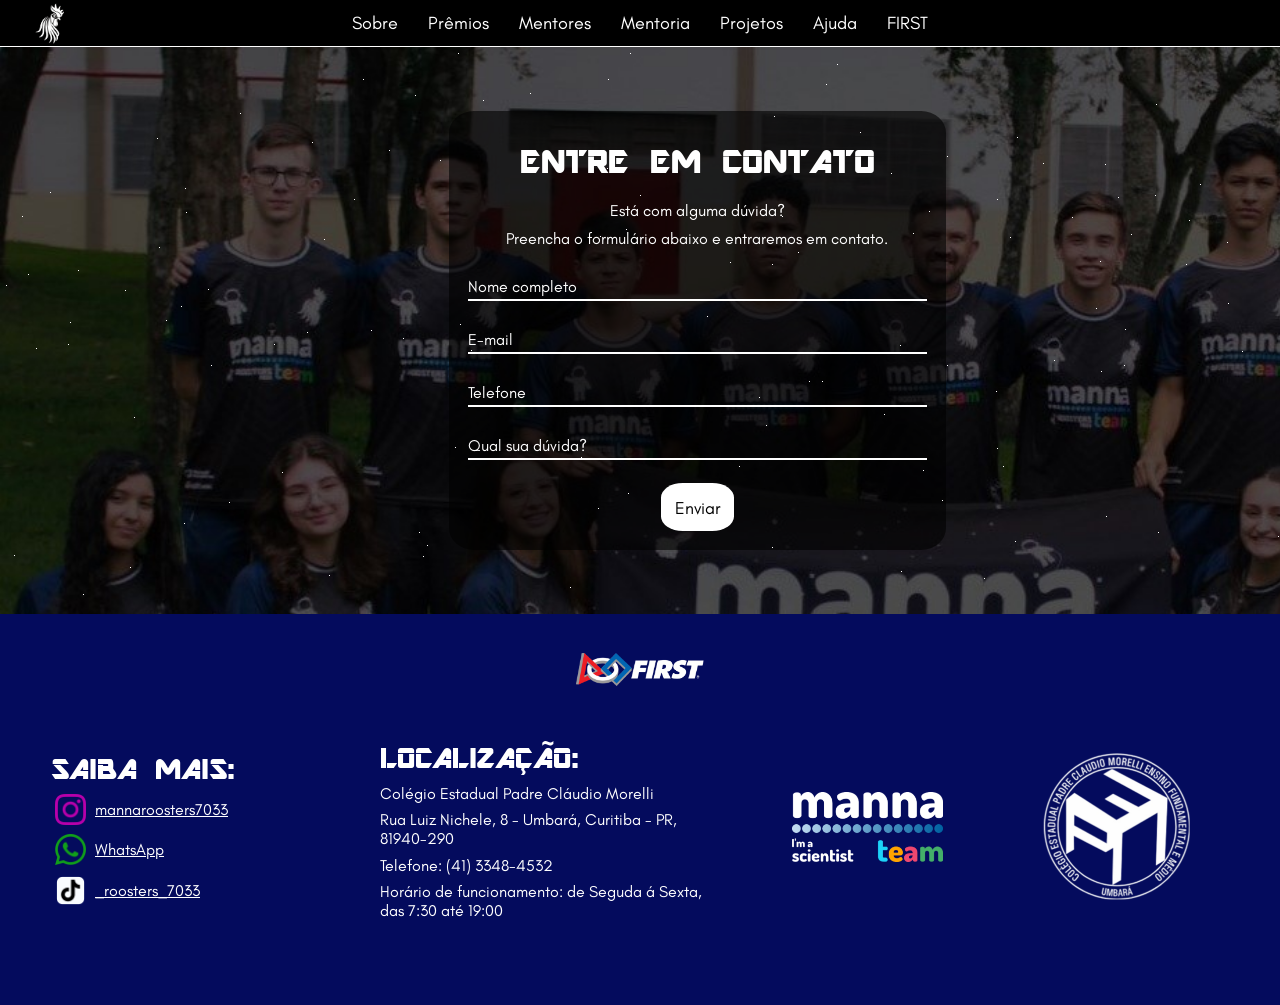
<file: ajuda.html>
<!DOCTYPE html>
<html>

<head>
    <meta charset="UTF-8">
    <meta name="viewport" content="width=device-width, initial-scale=1.0">
    <title>Manna Roosters</title>
    <link rel="stylesheet" href="img/style.css">

    <style>
         body {
            background-image: url("img/fundos/FundoRoosters.jpeg");
            background-repeat: no-repeat;
            background-size: cover;
            background-position: end;
            background-attachment:scroll;
        }
    </style>
</head>

<body>
    <nav class="main" style="position: relative;">

        <div class="container">
            <a href="index.html"><img src="img/LogoPreta.jpg" alt="Logo do Manna Roosters" class="logoroosters"></a>

            <ul>
                <li>
                    <a href="index.html#sobre" class="sobre">Sobre</a>
                </li>

                <li>
                    <a href="awards.html" class="awards">Prêmios</a>
                </li>

                <li>
                    <a href="mentors.html" class="mentors">Mentores</a>
                </li>

                <li>
                    <a href="mentoring.html" class="mentoring">Mentoria</a>
                </li>

                <li>
                    <a href="projects.html" class="projetos">Projetos</a>
                </li>

                <li>
                    <a href="ajuda.html" class="ajuda" style="text-decoration: none;">Ajuda</a>
                </li>

                <li>
                    <a href="first.html" class="first">FIRST</a>
                </li>
            </ul>


        </div>
    </nav>

    <section class="container1">
        <div class="form-container">
            <form action="" method="post" enctype="text/plain">

                <h2>ENTRE EM CONTATO</h2>
                <p> Está com alguma dúvida? </p>
                <p> Preencha o formulário abaixo e entraremos em contato. </p>
                <div class="input1">
                    <input type="text" id="name" class="input" autocomplete="off" required>
                    <label for="name"> Nome completo </label>
                </div>

                <div class="input1">
                    <input type="email" id="mail" class="input" autocomplete="off" required>
                    <label for="mail"> E-mail </label>
                </div>

                <div class="input1">
                    <input type="number" id="fone" class="input" autocomplete="off" required>
                    <label for="fone"> Telefone </label>
                </div>

                <div class="input1">
                    <input type="text" id="question" class="input" autocomplete="off" required>
                    <label for="question"> Qual sua dúvida? </label>
                </div>

                <div class="button">
                    <input type="submit" value="Enviar">
                </div>

            </form>
        </div>
    </section>

    <div class="rodape">
        <img src="img/FIRST.png" class="first">


        <div class="quadrope">
            <nav class="redes">

                <p id="ctt">SAIBA MAIS:</p>
                <div class="instagram">
                    <img src="img/instagram.png" class="cont">

                    <a
                        href="https://www.instagram.com/mannaroosters7033?utm_source=ig_web_button_share_sheet&igsh=ZDNlZDc0MzIxNw==">
                        mannaroosters7033</a>

                </div>

                <div class="whatsapp">
                    <img src="img/whatsapp.png" class="cont">

                    <a href="https://wa.me/qr/7G7NVBC2QEPII1">WhatsApp</a>

                </div>

                <div class="tiktok">
                    <img src="img/tik-tok.png" class="cont">

                    <a href="https://www.tiktok.com/@_roosters_7033">_roosters_7033</a>

                </div>


            </nav>

            <div>
                <p id="ctt">LOCALIZAÇÃO:</p>
                <p>Colégio Estadual Padre Cláudio Morelli</p>
                <p>Rua Luiz Nichele, 8 - Umbará, Curitiba - PR, 81940-290</p>
                <p>Telefone: (41) 3348-4532</p>
                <p>Horário de funcionamento: de Seguda á Sexta, das 7:30 até 19:00</p>
            </div>

            <a href="https://www.instagram.com/manna_team/"><img src="img/Manna.png" alt="Manna Team" class="manna">
                <a href="https://www.instagram.com/colegiomorelli/"><img src="img/morelli.png" alt="Colégio Morelli"
                        class="morelli"></a>
        </div>
    </div>

    <div class="stars" style="top: 0;"></div>
</body>

</html>
</file>
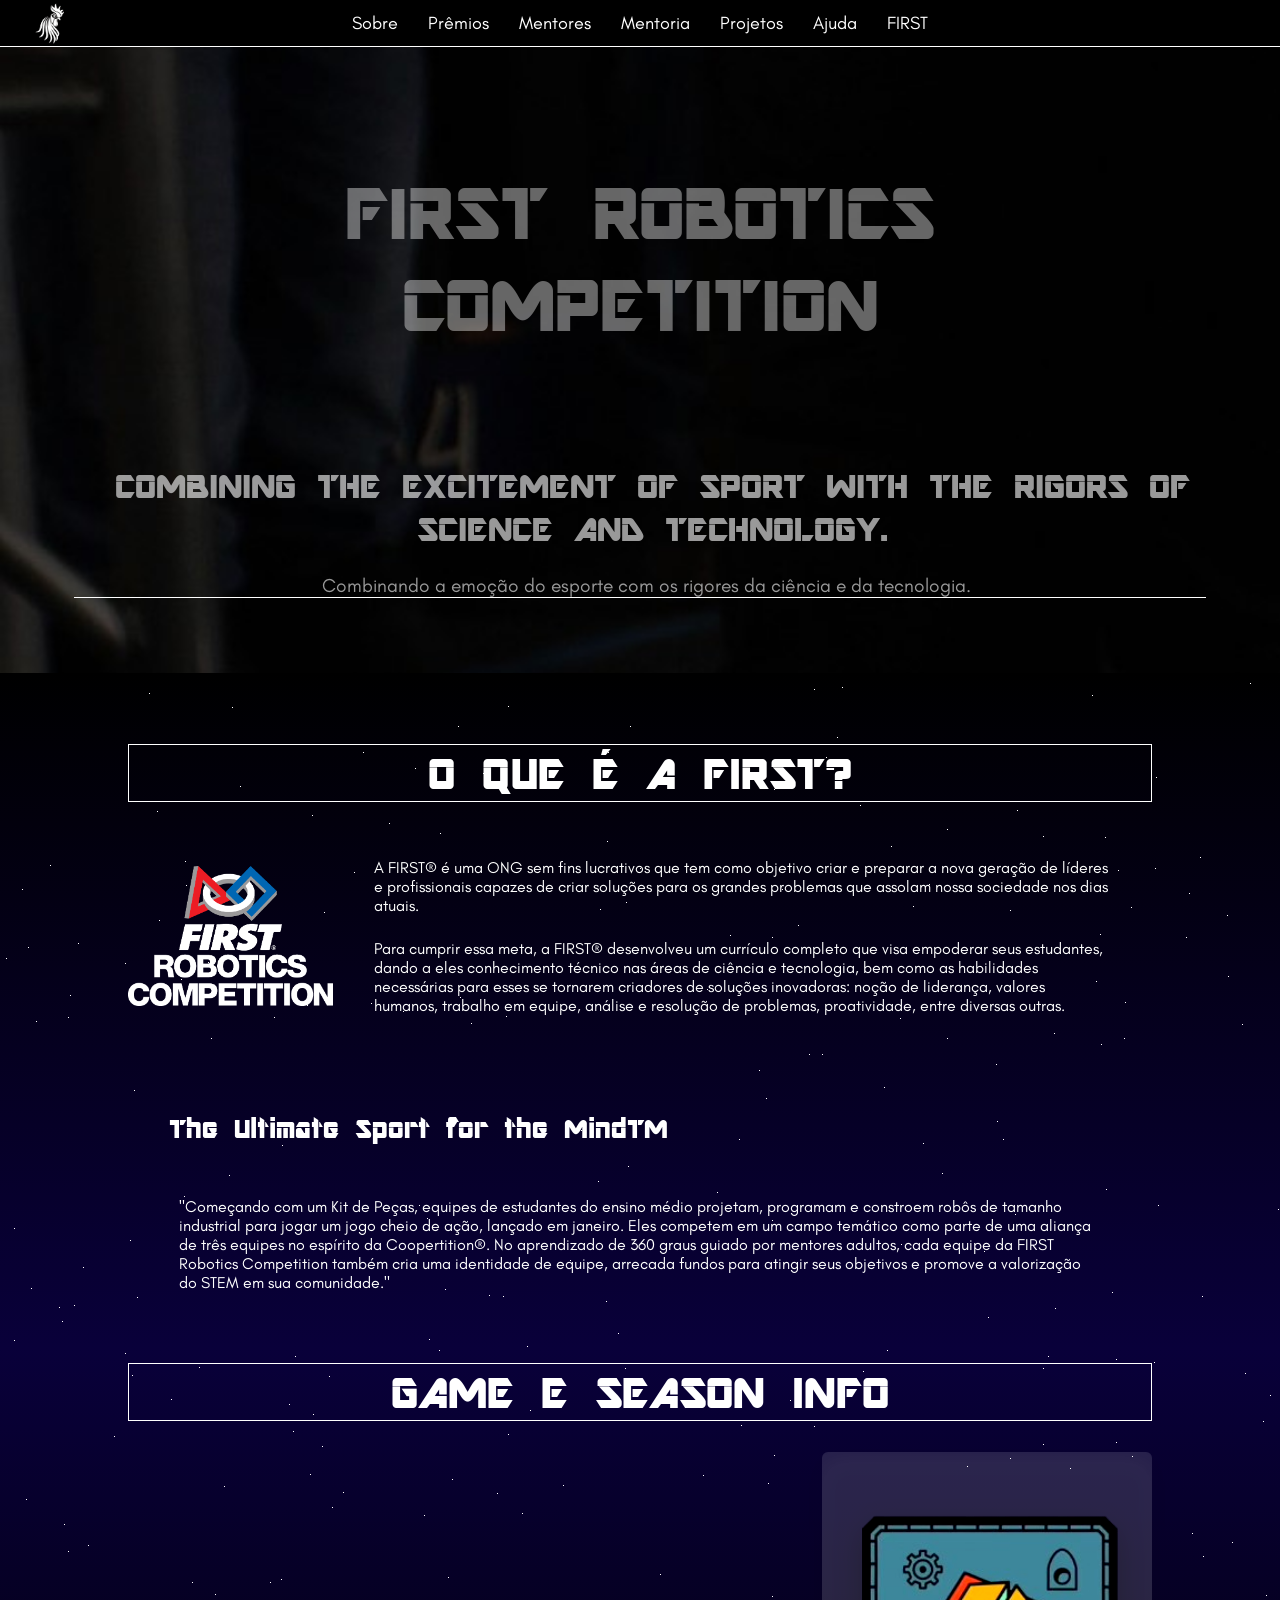
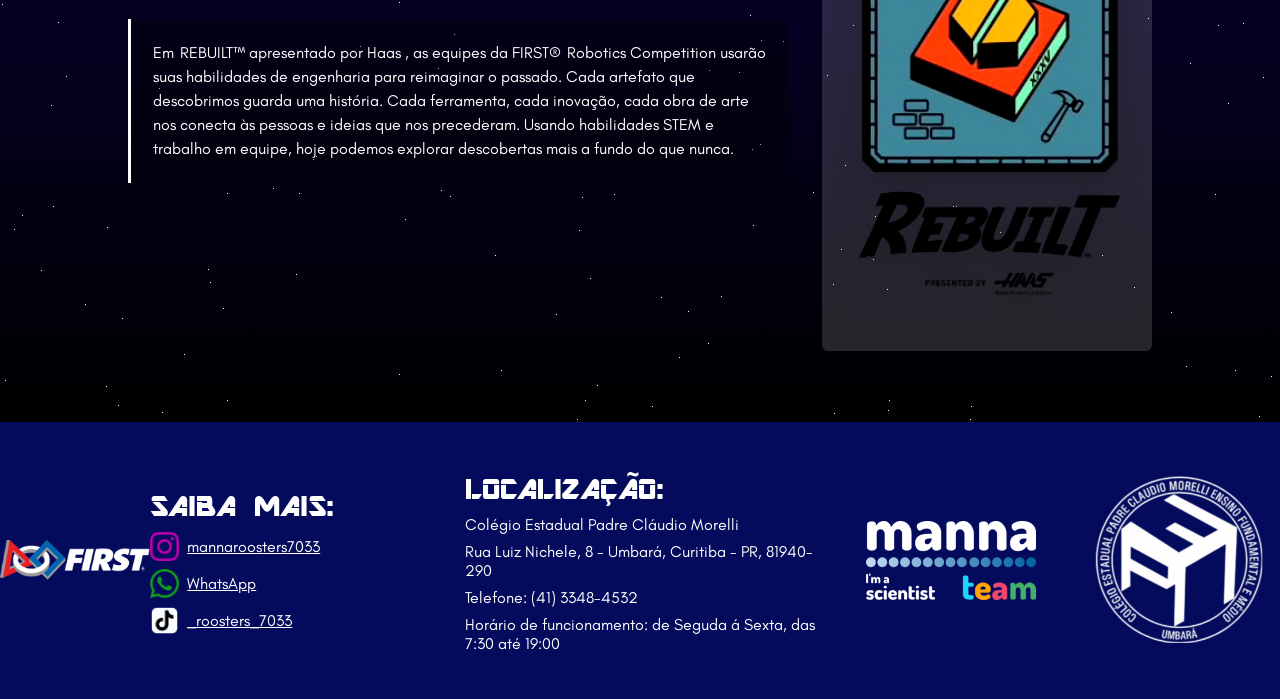
<file: first.html>
<!DOCTYPE html>
<html>

<head>
    <meta charset="UTF-8">
    <meta name="viewport" content="width=device-width, initial-scale=1.0">
    <title>Manna Roosters</title>
    <link rel="stylesheet" href="img/style.css">

    <style>
         body {
            background-image: url("img/fundos/FundoFirst.jpg");
            background-repeat: no-repeat;
            background-size: cover;
            background-position: end;
            background-attachment:scroll;
        }
        .first {
            text-decoration: none;
        }
    </style>
</head>

<body class="first-page">
    <nav class="main">

        <div class="container">
            <a href="index.html"><img src="img/LogoPreta.jpg" alt="Logo do Manna Roosters" class="logoroosters"></a>

            <ul>
                <li>
                    <a href="index.html#sobre" class="sobre">Sobre</a>
                </li>

                <li>
                    <a href="awards.html" class="awards">Prêmios </a>
                </li>
 
                <li>
                    <a href="mentors.html" class="mentors">Mentores</a>
                </li>

                <li>
                    <a href="mentoring.html" class="mentoring">Mentoria</a>
                </li>

                <li>
                    <a href="projects.html" class="projetos">Projetos</a>
                </li>

                <li>
                    <a href="ajuda.html" class="ajuda">Ajuda</a>
                </li>

                <li>
                    <a href="first.html" class="first" style="text-decoration: none;">FIRST</a>
                </li>
            </ul>


        </div>
    </nav>

    <h1 class="titulo">FIRST ROBOTICS</h1>
    <h1 class="tituloN">COMPETITION</h1>
    <section class="sub">
        <h2 style="margin-top: 0; text-align: center;">COMBINING THE EXCITEMENT OF SPORT WITH THE RIGORS OF SCIENCE AND
            TECHNOLOGY.</h2>
        <h4 style="margin-bottom: 3%; text-align: center;">Combinando a emoção do esporte com os rigores da ciência e da
            tecnologia.</h4>
    </section>

    <section class="text">

        <h5>O QUE É A FIRST?</h5>
        <section class="jun">
            <img src="img/FIRST FRC.png" class="frc">
            <div>
                <p>A FIRST® é uma ONG sem fins lucrativos que tem como objetivo criar e preparar a nova geração de
                    líderes e profissionais capazes de criar soluções para os grandes problemas que assolam nossa
                    sociedade nos dias atuais.</p>
                <p>Para cumprir essa meta, a FIRST® desenvolveu um currículo completo que visa empoderar seus
                    estudantes, dando a eles conhecimento técnico nas áreas de ciência e tecnologia, bem como as
                    habilidades necessárias para esses se tornarem criadores de soluções inovadoras: noção de liderança,
                    valores humanos, trabalho em equipe, análise e resolução de problemas, proatividade, entre diversas
                    outras.
                </p>
            </div>

        </section>


        <h2>The Ultimate Sport for the MindTM</h2>
        <p>"Começando com um Kit de Peças, equipes de estudantes do ensino médio projetam, programam e constroem
            robôs de tamanho industrial para jogar um jogo cheio de ação, lançado em janeiro. Eles competem em
            um campo temático como parte de uma aliança de três equipes no espírito da Coopertition®. No aprendizado de
            360 ​​graus guiado por mentores adultos, cada equipe da FIRST Robotics Competition
            também cria uma identidade de equipe, arrecada fundos para atingir seus objetivos e promove a
            valorização do STEM em sua comunidade."</p>

        <h5>GAME E SEASON INFO</h5>
        <section class="jun game-season">
            <p>Em  REBUILT™ apresentado por Haas , as equipes da FIRST® 
                Robotics Competition usarão suas habilidades de engenharia para reimaginar
                 o passado.
Cada artefato que descobrimos guarda uma história. Cada ferramenta, cada inovação, cada obra de arte
 nos conecta às pessoas e ideias que nos precederam. Usando habilidades STEM e trabalho em equipe, hoje
  podemos explorar descobertas mais a fundo do que nunca.</p>

            <img src="img/REBUILT-removebg-preview.png" alt="Temporada REBUILT da FIRST Robotics Competition"
                class="game-season-img">
        </section>

        <div class="stars first-stars"></div>
    </section>

    <div class="rodape">
        <img src="img/FIRST.png" class="first">


        <div class="quadrope">
            <nav class="redes">

                <p id="ctt">SAIBA MAIS:</p>
                <div class="instagram">
                    <img src="img/instagram.png" class="cont">

                    <a
                        href="https://www.instagram.com/mannaroosters7033?utm_source=ig_web_button_share_sheet&igsh=ZDNlZDc0MzIxNw==">
                        mannaroosters7033</a>

                </div>

                <div class="whatsapp">
                    <img src="img/whatsapp.png" class="cont">

                    <a href="https://wa.me/qr/7G7NVBC2QEPII1">WhatsApp</a>

                </div>

                <div class="tiktok">
                    <img src="img/tik-tok.png" class="cont">

                    <a href="https://www.tiktok.com/@_roosters_7033">_roosters_7033</a>

                </div>


            </nav>

            <div>
                <p id="ctt">LOCALIZAÇÃO:</p>
                <p>Colégio Estadual Padre Cláudio Morelli</p>
                <p>Rua Luiz Nichele, 8 - Umbará, Curitiba - PR, 81940-290</p>
                <p>Telefone: (41) 3348-4532</p>
                <p>Horário de funcionamento: de Seguda á Sexta, das 7:30 até 19:00</p>
            </div>

            <a href="https://www.instagram.com/manna_team/"><img src="img/Manna.png" alt="Manna Team"
                    class="manna"></a>
            <a href="https://www.instagram.com/colegiomorelli/"><img src="img/morelli.png" alt="Colégio Morelli"
                    class="morelli"></a>
        </div>
    </div>
</body>

</html>
</file>
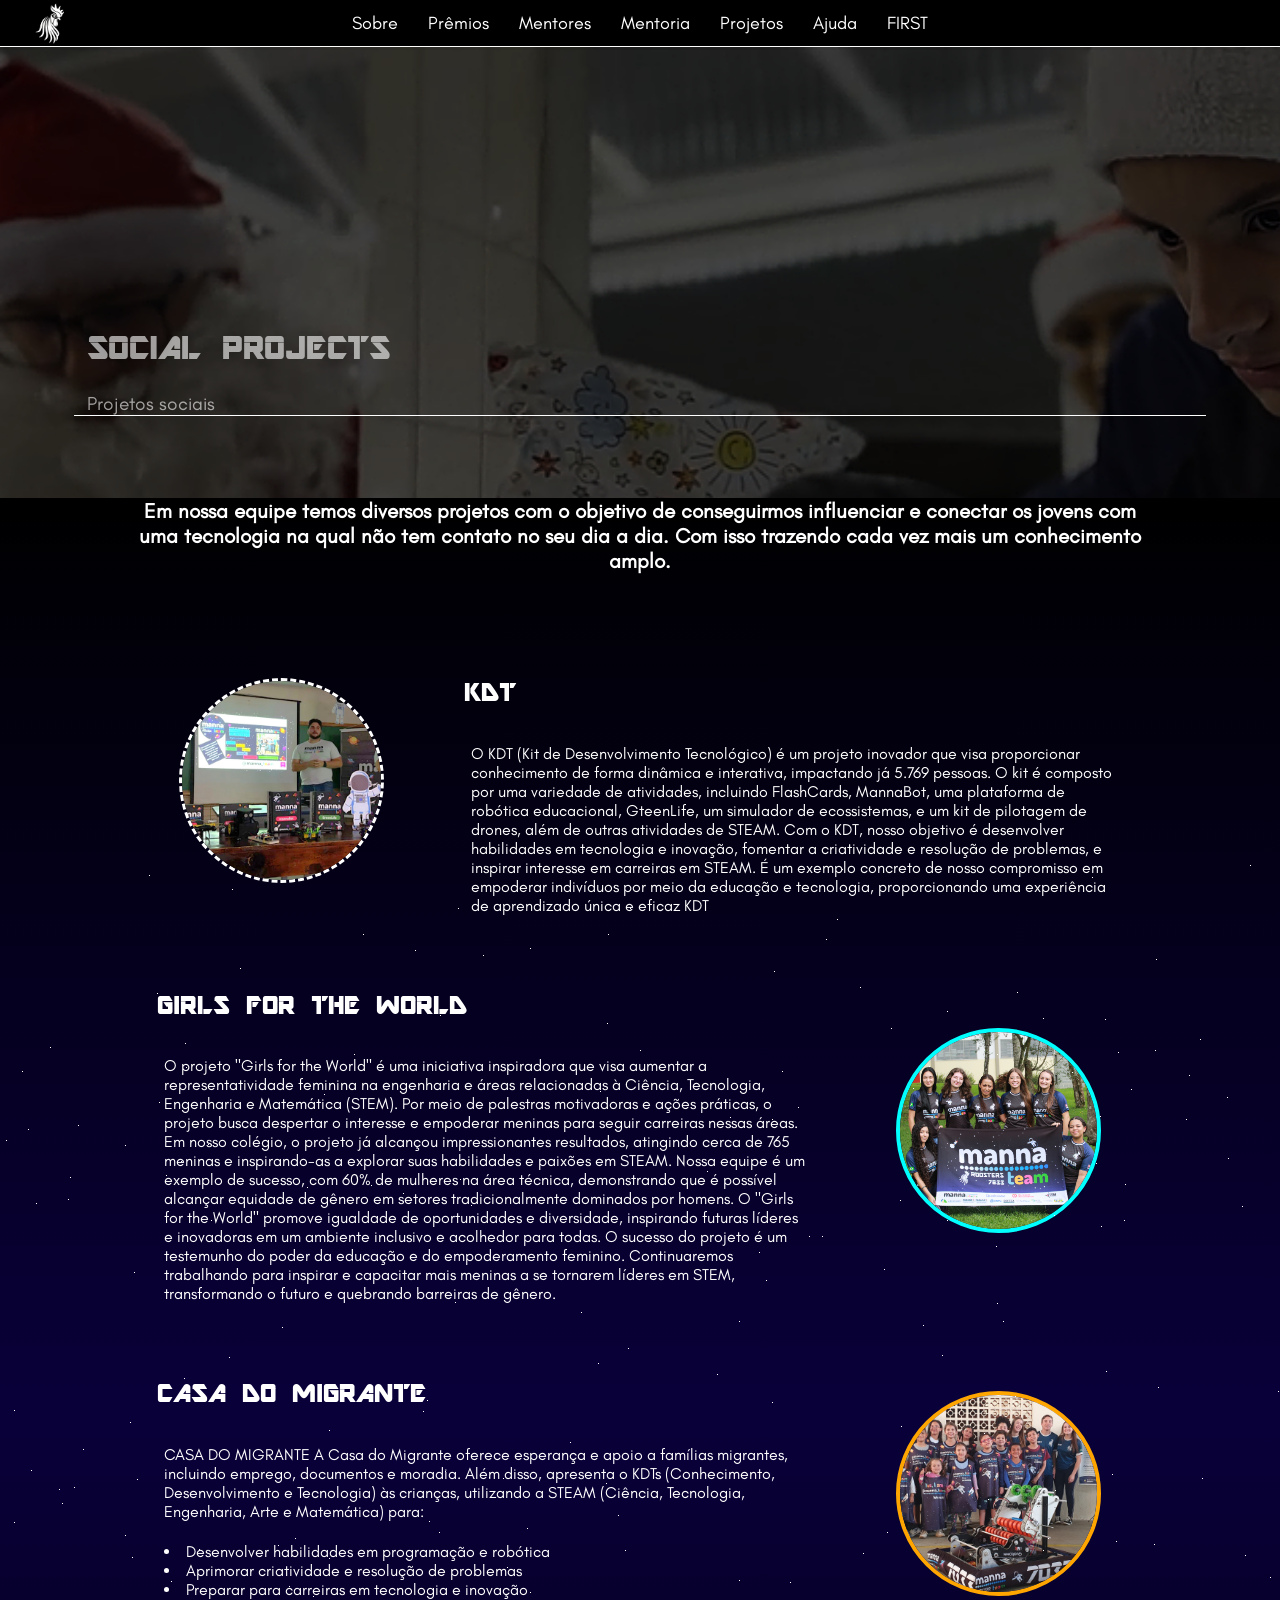
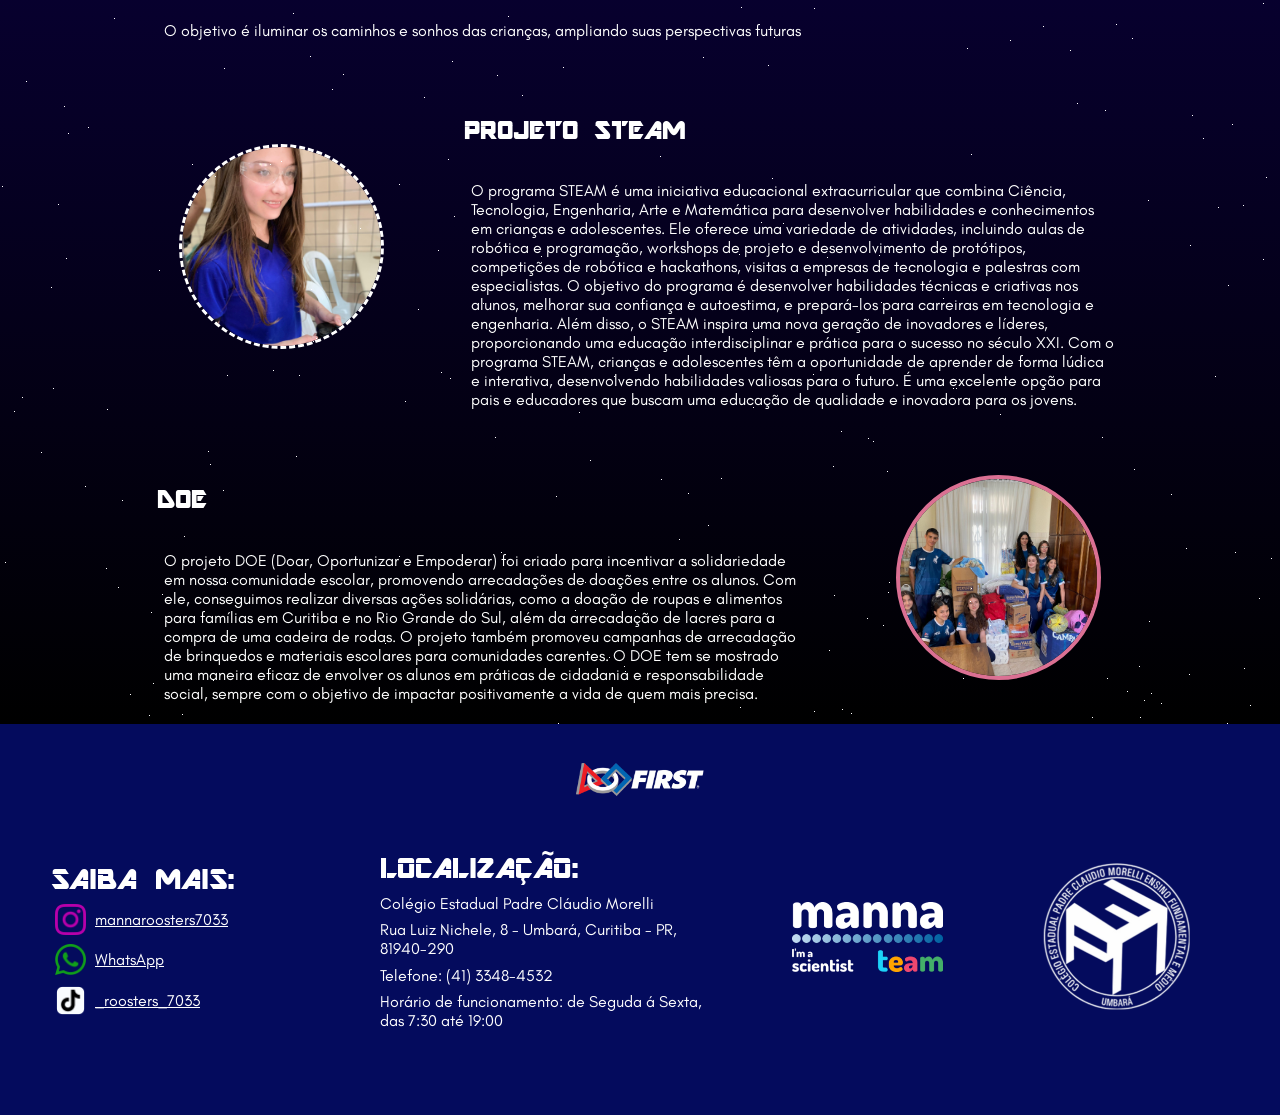
<file: projects.html>
<!DOCTYPE html>
<html>

<head>
    <meta charset="UTF-8">
    <meta name="viewport" content="width=device-width, initial-scale=1.0">
    <title>Manna Roosters</title>
    <link rel="stylesheet" href="img/style.css">
    
    <style>
        body {
            background-image: url("img/fundos/NatalSolidario.png");
            background-repeat: no-repeat;
            background-size: cover;
            background-position: end;
            background-attachment: fixed;
        }
        .projetos{
            text-decoration: none;
        }
    </style>
</head>

<body>
    <nav class="main">

        <div class="container">
            <a href="index.html"><img src="img/LogoPreta.jpg" alt="Logo do Manna Roosters" class="logoroosters"></a>

            <ul>
                <li>
                    <a href="index.html#sobre" class="sobre">Sobre</a>
                </li>

                <li>
                    <a href="awards.html" class="awards">Prêmios</a>
                </li>

                <li>
                    <a href="mentors.html" class="mentors">Mentores</a>
                </li>

                <li>
                    <a href="mentoring.html" class="mentoring">Mentoria</a>
                </li>

                <li>
                    <a href="projects.html" class="projetos" style="text-decoration: none;">Projetos</a>
                </li>

                <li>
                    <a href="ajuda.html" class="ajuda">Ajuda</a>
                </li>

                <li>
                    <a href="first.html" class="first">FIRST</a>
                </li>
            </ul>


        </div>
    </nav>

    <section class="sub">
        <h2>SOCIAL PROJECTS</h2>
        <h4>Projetos sociais</h4>
    </section>

    <section class="text">

        <h3>Em nossa equipe temos diversos projetos com o objetivo de conseguirmos influenciar e conectar os jovens com
            uma tecnologia na qual não tem contato no seu dia a dia. Com isso trazendo cada vez mais um conhecimento
            amplo.</h3>

        <div class="jun">
            <img src="img/projets/KDT.jpg" class="tec">

            <div>
                <h2>KDT</h2>
                <p>O KDT (Kit de Desenvolvimento Tecnológico) é um projeto inovador que visa proporcionar conhecimento
                    de forma dinâmica e interativa, impactando já 5.769 pessoas. O kit é composto por uma variedade de
                    atividades, incluindo FlashCards, MannaBot, uma plataforma de robótica educacional, GteenLife, um
                    simulador de ecossistemas, e um kit de pilotagem de drones, além de outras atividades de STEAM. Com
                    o KDT, nosso objetivo é desenvolver habilidades em tecnologia e inovação, fomentar a criatividade e
                    resolução de problemas, e inspirar interesse em carreiras em STEAM. É um exemplo concreto de nosso
                    compromisso em empoderar indivíduos por meio da educação e tecnologia, proporcionando uma
                    experiência de aprendizado única e eficaz KDT</p>
            </div>
        </div>

        <div class="jun">
            <div>
                <h2>GIRLS FOR THE WORLD</h2>
                <p>O projeto "Girls for the World" é uma iniciativa inspiradora que visa aumentar a representatividade
                    feminina na engenharia e áreas relacionadas à Ciência, Tecnologia, Engenharia e Matemática (STEM).
                    Por meio de palestras motivadoras e ações práticas, o projeto busca despertar o interesse e
                    empoderar meninas para seguir carreiras nessas áreas. Em nosso colégio, o projeto já alcançou
                    impressionantes resultados, atingindo cerca de 765 meninas e inspirando-as a explorar suas
                    habilidades e paixões em STEAM. Nossa equipe é um exemplo de sucesso, com 60% de mulheres na área
                    técnica, demonstrando que é possível alcançar equidade de gênero em setores tradicionalmente
                    dominados por homens. O "Girls for the World" promove igualdade de oportunidades e diversidade,
                    inspirando futuras líderes e inovadoras em um ambiente inclusivo e acolhedor para todas. O sucesso
                    do projeto é um testemunho do poder da educação e do empoderamento feminino. Continuaremos
                    trabalhando para inspirar e capacitar mais meninas a se tornarem líderes em STEM, transformando o
                    futuro e quebrando barreiras de gênero.</p>
            </div>

            <img src="img/projets/GFTW.JPG" class="ft1">
        </div>

        <div class="jun">
            <div>
                <h2>CASA DO MIGRANTE</h2>
                <p>CASA DO MIGRANTE
                    A Casa do Migrante oferece esperança e apoio a famílias migrantes, incluindo emprego, documentos e moradia. Além disso, apresenta o KDTs (Conhecimento, Desenvolvimento e Tecnologia) às crianças, utilizando a STEAM (Ciência, Tecnologia, Engenharia, Arte e Matemática) para:</p>
                <li>Desenvolver habilidades em programação e robótica</li>
                <li>Aprimorar criatividade e resolução de problemas</li>
                <li>Preparar para carreiras em tecnologia e inovação</li>
                <p>O objetivo é iluminar os caminhos e sonhos das crianças, ampliando suas perspectivas futuras</p>
            </div>

            <img src="img/projets/CASA.jpg" class="ft2">
        </div>

        <div class="jun">
            <img src="img/projets/STEAM.jpg" class="tec">

            <div>
                <h2>PROJETO STEAM</h2>
                <p>O programa STEAM é uma iniciativa educacional extracurricular que combina Ciência, Tecnologia, Engenharia, Arte e Matemática para desenvolver habilidades e conhecimentos em crianças e adolescentes. Ele oferece uma variedade de atividades, incluindo aulas de robótica e programação, workshops de projeto e desenvolvimento de protótipos, competições de robótica e hackathons, visitas a empresas de tecnologia e palestras com especialistas. O objetivo do programa é desenvolver habilidades técnicas e criativas nos alunos, melhorar sua confiança e autoestima, e prepará-los para carreiras em tecnologia e engenharia. Além disso, o STEAM inspira uma nova geração de inovadores e líderes, proporcionando uma educação interdisciplinar e prática para o sucesso no século XXI. Com o programa STEAM, crianças e adolescentes têm a oportunidade de aprender de forma lúdica e interativa, desenvolvendo habilidades valiosas para o futuro. É uma excelente opção para pais e educadores que buscam uma educação de qualidade e inovadora para os jovens.</p>
            </div>
        </div>

        <div class="jun">
            <div>
                <h2>DOE</h2>
                <p>O projeto DOE (Doar, Oportunizar e Empoderar) foi criado para incentivar a solidariedade em nossa comunidade escolar, promovendo arrecadações de doações entre os alunos. Com ele, conseguimos realizar diversas ações solidárias, como a doação de roupas e alimentos para famílias em Curitiba e no Rio Grande do Sul, além da arrecadação de lacres para a compra de uma cadeira de rodas. O projeto também promoveu campanhas de arrecadação de brinquedos e materiais escolares para comunidades carentes. O DOE tem se mostrado uma maneira eficaz de envolver os alunos em práticas de cidadania e responsabilidade social, sempre com o objetivo de impactar positivamente a vida de quem mais precisa.</p>
            </div>

            <img src="img/projets/DOE.jpg" class="ft3">
        </div>

    </section>

    <div class="rodape">
        <img src="img/FIRST.png" class="first">


        <div class="quadrope">
            <nav class="redes">

                <p id="ctt">SAIBA MAIS:</p>
                <div class="instagram">
                    <img src="img/instagram.png" class="cont">

                    <a
                        href="https://www.instagram.com/mannaroosters7033?utm_source=ig_web_button_share_sheet&igsh=ZDNlZDc0MzIxNw==">
                        mannaroosters7033</a>

                </div>

                <div class="whatsapp">
                    <img src="img/whatsapp.png" class="cont">

                    <a href="https://wa.me/qr/7G7NVBC2QEPII1">WhatsApp</a>

                </div>

                <div class="tiktok">
                    <img src="img/tik-tok.png" class="cont">

                    <a href="https://www.tiktok.com/@_roosters_7033">_roosters_7033</a>

                </div>


            </nav>

            <div>
                <p id="ctt">LOCALIZAÇÃO:</p>
                <p>Colégio Estadual Padre Cláudio Morelli</p>
                <p>Rua Luiz Nichele, 8 - Umbará, Curitiba - PR, 81940-290</p>
                <p>Telefone: (41) 3348-4532</p>
                <p>Horário de funcionamento: de Seguda á Sexta, das 7:30 até 19:00</p>
            </div>

            <a href="https://www.instagram.com/manna_team/"><img src="img/Manna.png" alt="Manna Team" class="manna">
                <a href="https://www.instagram.com/colegiomorelli/"><img src="img/morelli.png" alt="Colégio Morelli"
                        class="morelli"></a>
        </div>
    </div>

    <div class="stars"></div>
    <div class="stars" style="top: 255%;"></div>
</body>

</html>
</file>
<file: img/style.css>
/*fontes*/
@font-face {
    font-family: art;
    src: url("../ARDESTINE.ttf");
}

@font-face {
    font-family: glacial;
    src: url("../GlacialIndifference-Regular.otf");
}

* {
    margin: 0;
    padding: 0;
    box-sizing: border-box;
    font-family: glacial;
}

body {
    width: 100%;
    min-height: 100vh;
    text-align: center;
    margin: 0 auto;
    display: block;
}

.titulo {
    font-family: art;
    font-size: 500%;
    color: rgb(255, 255, 255, .4);
    text-align: center;
    padding-top: 13%;
    font-weight: normal;
}

.tituloN {
    font-family: art;
    font-size: 500%;
    color: rgb(255, 255, 255, .4);
    text-align: center;
    font-weight: normal;
}

h2 {
    font-family: art;
    font-size: 230%;
    text-align: left;
    margin-top: 25%;
    margin-left: 2%;
    padding: 2%;
    font-weight: normal;
}

h3 {
    font-size: 130%;
    color: white;
    text-align: center;
    margin: 6% 20%;
    font-weight: 900;
}

h4 {
    font-size: 120%;
    text-align: left;
    font-weight: normal;
    padding-left: 1%;
    margin: 0 3% 5% 3%;
    border-bottom: 1px solid white;
}

h5 {
    font-family: art;
    color: white;
    font-size: 300%;
    margin: 7% 0 3% 0;
    border: 1px solid white;
    font-weight: normal;
}

h6 {
    font-family: art;
    color: white;
    font-size: 200%;
    font-weight: normal;
    text-align: left;
    margin: 8% 0 1% 8%;
}

p {
    color: white;
    margin: 2% 4%;
    font-size: 100%;
    text-align: left;
}

ul {
    list-style-type: none;
}

.stars {
    position: absolute;
    top: 95%;
    left: -700px;
    width: 1px;
    height: 1px;
    background: transparent;
    box-shadow: 970px 909px #FFF, 1px 149px #FFF, 736px 348px #FFF, 1352px 1333px #FFF, 57px 1598px #FFF, 1007px 332px #FFF, 1474px 782px #FFF, 726px 826px #FFF, 768px 344px #FFF, 1673px 1878px #FFF, 1970px 722px #FFF, 123px 79px #FFF, 1137px 1554px #FFF, 490px 521px #FFF, 1277px 1346px #FFF, 14px 1701px #FFF, 114px 1127px #FFF, 849px 20px #FFF, 1697px 199px #FFF, 1013px 741px #FFF, 1643px 1821px #FFF, 1335px 1355px #FFF, 825px 290px #FFF, 1670px 1346px #FFF, 345px 1925px #FFF, 1063px 1880px #FFF, 265px 1203px #FFF, 1328px 493px #FFF, 1152px 806px #FFF, 661px 602px #FFF, 520px 1515px #FFF, 1256px 1907px #FFF, 1882px 1525px #FFF, 1024px 239px #FFF, 1959px 1343px #FFF, 623px 1380px #FFF, 1717px 1542px #FFF, 1318px 660px #FFF, 1586px 1581px #FFF, 340px 284px #FFF, 553px 1556px #FFF, 609px 800px #FFF, 613px 244px #FFF, 927px 1327px #FFF, 957px 1869px #FFF, 1029px 575px #FFF, 1851px 1438px #FFF, 1043px 819px #FFF, 1297px 1312px #FFF, 1361px 1224px #FFF, 974px 344px #FFF, 715px 1931px #FFF, 1583px 1370px #FFF, 1359px 1395px #FFF, 433px 1356px #FFF, 1818px 197px #FFF, 973px 1115px #FFF, 353px 1356px #FFF, 558px 1060px #FFF, 1584px 414px #FFF, 1272px 1404px #FFF, 1792px 22px #FFF, 147px 1524px #FFF, 751px 1032px #FFF, 1945px 700px #FFF, 366px 241px #FFF, 1119px 532px #FFF, 1029px 703px #FFF, 575px 888px #FFF, 1568px 1488px #FFF, 1527px 1002px #FFF, 471px 783px #FFF, 90px 1160px #FFF, 1646px 1805px #FFF, 714px 667px #FFF, 644px 1716px #FFF, 1917px 1700px #FFF, 1241px 1645px #FFF, 1285px 1327px #FFF, 1560px 132px #FFF, 1645px 1753px #FFF, 1703px 466px #FFF, 1099px 929px #FFF, 1629px 1954px #FFF, 1103px 338px #FFF, 1427px 1660px #FFF, 652px 1031px #FFF, 958px 1744px #FFF, 1015px 1712px #FFF, 1452px 1076px #FFF, 229px 1483px #FFF, 84px 1847px #FFF, 1671px 1333px #FFF, 1600px 345px #FFF, 1307px 168px #FFF, 915px 921px #FFF, 1367px 1826px #FFF, 1085px 1685px #FFF, 1514px 753px #FFF, 859px 1015px #FFF, 1871px 1239px #FFF, 1522px 381px #FFF, 981px 906px #FFF, 1207px 712px #FFF, 1197px 820px #FFF, 1573px 1186px #FFF, 864px 1824px #FFF, 1534px 1340px #FFF, 629px 607px #FFF, 1409px 997px #FFF, 882px 1459px #FFF, 150px 310px #FFF, 785px 1231px #FFF, 884px 523px #FFF, 1963px 1004px #FFF, 1529px 1395px #FFF, 632px 665px #FFF, 388px 1668px #FFF, 1468px 810px #FFF, 1165px 1575px #FFF, 1498px 252px #FFF, 275px 353px #FFF, 1171px 350px #FFF, 524px 1698px #FFF, 1652px 1900px #FFF, 1800px 1788px #FFF, 1743px 695px #FFF, 1806px 516px #FFF, 537px 1528px #FFF, 127px 763px #FFF, 1643px 1043px #FFF, 1717px 137px #FFF, 1553px 952px #FFF, 183px 1507px #FFF, 770px 322px #FFF, 241px 1999px #FFF, 148px 244px #FFF, 118px 1096px #FFF, 1183px 100px #FFF, 1158px 53px #FFF, 371px 735px #FFF, 1090px 1474px #FFF, 1145px 616px #FFF, 1300px 236px #FFF, 407px 672px #FFF, 1012px 142px #FFF, 100px 329px #FFF, 219px 506px #FFF, 482px 349px #FFF, 1397px 1560px #FFF, 566px 750px #FFF, 562px 1403px #FFF, 1154px 961px #FFF, 559px 169px #FFF, 568px 503px #FFF, 184px 1898px #FFF, 256px 793px #FFF, 668px 66px #FFF, 38px 544px #FFF, 832px 702px #FFF, 1676px 1579px #FFF, 1996px 910px #FFF, 806px 1313px #FFF, 1063px 79px #FFF, 539px 1035px #FFF, 552px 1740px #FFF, 774px 632px #FFF, 1453px 1152px #FFF, 491px 1160px #FFF, 1667px 793px #FFF, 655px 316px #FFF, 609px 470px #FFF, 1330px 53px #FFF, 420px 1814px #FFF, 1155px 447px #FFF, 1754px 360px #FFF, 913px 1425px #FFF, 1408px 1270px #FFF, 414px 128px #FFF, 31px 1664px #FFF, 1671px 899px #FFF, 125px 1133px #FFF, 1942px 351px #FFF, 1439px 466px #FFF, 886px 1853px #FFF, 1587px 677px #FFF, 241px 570px #FFF, 1886px 1293px #FFF, 1526px 84px #FFF, 508px 1419px #FFF, 759px 634px #FFF, 1314px 1121px #FFF, 1127px 545px #FFF, 993px 758px #FFF, 1770px 795px #FFF, 1629px 211px #FFF, 824px 1656px #FFF, 324px 1166px #FFF, 27px 1316px #FFF, 1258px 1468px #FFF, 428px 1923px #FFF, 661px 704px #FFF, 1872px 1640px #FFF, 1910px 1660px #FFF, 117px 995px #FFF, 253px 1792px #FFF, 1403px 1433px #FFF, 1441px 752px #FFF, 1472px 547px #FFF, 1715px 541px #FFF, 272px 187px #FFF, 881px 306px #FFF, 19px 1209px #FFF, 1807px 1423px #FFF, 693px 1752px #FFF, 160px 1252px #FFF, 1710px 237px #FFF, 32px 1786px #FFF, 1440px 1452px #FFF, 712px 1836px #FFF, 1324px 1411px #FFF, 728px 274px #FFF, 59px 244px #FFF, 1514px 16px #FFF, 1472px 923px #FFF, 1276px 1755px #FFF, 1099px 1301px #FFF, 1972px 1715px #FFF, 511px 1297px #FFF, 465px 1329px #FFF, 129px 1422px #FFF, 635px 959px #FFF, 206px 1663px #FFF, 1089px 150px #FFF, 911px 365px #FFF, 1520px 1828px #FFF, 133px 560px #FFF, 715px 1941px #FFF, 818px 1332px #FFF, 1407px 1564px #FFF, 64px 788px #FFF, 1048px 1656px #FFF, 1290px 1205px #FFF, 1230px 93px #FFF, 532px 570px #FFF, 170px 1545px #FFF, 507px 1924px #FFF, 197px 669px #FFF, 1945px 1559px #FFF, 400px 346px #FFF, 610px 1596px #FFF, 587px 245px #FFF, 272px 661px #FFF, 1889px 1419px #FFF, 1831px 234px #FFF, 1222px 840px #FFF, 1849px 1366px #FFF, 107px 1058px #FFF, 1589px 1327px #FFF, 1160px 324px #FFF, 438px 768px #FFF, 1225px 1707px #FFF, 662px 384px #FFF, 567px 786px #FFF, 1115px 95px #FFF, 195px 48px #FFF, 1623px 470px #FFF, 362px 746px #FFF, 546px 270px #FFF, 1120px 1542px #FFF, 1925px 1770px #FFF, 830px 1439px #FFF, 1419px 1360px #FFF, 128px 1049px #FFF, 1684px 578px #FFF, 714px 1156px #FFF, 102px 81px #FFF, 351px 1428px #FFF, 982px 472px #FFF, 1142px 1717px #FFF, 1195px 1182px #FFF, 337px 286px #FFF, 1309px 1402px #FFF, 1863px 1475px #FFF, 623px 1518px #FFF, 133px 1847px #FFF, 927px 1120px #FFF, 1439px 725px #FFF, 1722px 1576px #FFF, 706px 285px #FFF, 637px 455px #FFF, 574px 1498px #FFF, 674px 1851px #FFF, 1748px 683px #FFF, 563px 1521px #FFF, 1627px 1826px #FFF, 1360px 901px #FFF, 1551px 1458px #FFF, 1995px 517px #FFF, 1928px 303px #FFF, 1256px 1241px #FFF, 1283px 1911px #FFF, 923px 1235px #FFF, 758px 949px #FFF, 1133px 1794px #FFF, 1203px 623px #FFF, 344px 103px #FFF, 1032px 834px #FFF, 714px 555px #FFF, 702px 931px #FFF, 1431px 1808px #FFF, 1827px 1436px #FFF, 750px 192px #FFF, 1816px 769px #FFF, 1537px 64px #FFF, 670px 753px #FFF, 1832px 783px #FFF, 807px 1154px #FFF, 641px 1749px #FFF, 509px 399px #FFF, 1308px 79px #FFF, 319px 482px #FFF, 662px 829px #FFF, 1379px 1284px #FFF, 1812px 1594px #FFF, 359px 448px #FFF, 277px 1027px #FFF, 679px 795px #FFF, 1854px 689px #FFF, 275px 584px #FFF, 1772px 217px #FFF, 340px 920px #FFF, 1483px 968px #FFF, 567px 252px #FFF, 658px 507px #FFF, 1892px 860px #FFF, 1800px 261px #FFF, 1325px 1416px #FFF, 1053px 1894px #FFF, 459px 442px #FFF, 1172px 1566px #FFF, 1325px 695px #FFF, 764px 851px #FFF, 539px 582px #FFF, 1439px 999px #FFF, 67px 494px #FFF, 1251px 1832px #FFF, 731px 615px #FFF, 1024px 1997px #FFF, 1647px 365px #FFF, 932px 34px #FFF, 859px 247px #FFF, 249px 1998px #FFF, 555px 885px #FFF, 1663px 1423px #FFF, 1509px 381px #FFF, 694px 308px #FFF, 1430px 262px #FFF, 1944px 1413px #FFF, 1279px 1157px #FFF, 1298px 508px #FFF, 175px 967px #FFF, 568px 799px #FFF, 1417px 519px #FFF, 459px 368px #FFF, 681px 1629px #FFF, 41px 449px #FFF, 1630px 1507px #FFF, 1834px 1214px #FFF, 486px 1965px #FFF, 1581px 1047px #FFF, 995px 683px #FFF, 721px 1985px #FFF, 837px 624px #FFF, 885px 188px #FFF, 862px 1339px #FFF, 908px 1594px #FFF, 697px 267px #FFF, 386px 293px #FFF, 234px 1636px #FFF, 1805px 855px #FFF, 267px 350px #FFF, 493px 207px #FFF, 1541px 1176px #FFF, 377px 982px #FFF, 768px 878px #FFF, 1263px 812px #FFF, 175px 228px #FFF, 1601px 571px #FFF, 1696px 391px #FFF, 38px 415px #FFF, 1427px 1882px #FFF, 1306px 628px #FFF, 1257px 1933px #FFF, 1690px 1370px #FFF, 1812px 1778px #FFF, 1124px 1557px #FFF, 830px 567px #FFF, 1124px 842px #FFF, 1983px 1339px #FFF, 1855px 195px #FFF, 1545px 1092px #FFF, 1861px 1448px #FFF, 519px 1259px #FFF, 1141px 1117px #FFF, 1916px 1573px #FFF, 1112px 1870px #FFF, 1016px 1083px #FFF, 935px 1575px #FFF, 1275px 1355px #FFF, 363px 465px #FFF, 1085px 1388px #FFF, 1918px 952px #FFF, 104px 542px #FFF, 1013px 1562px #FFF, 1700px 1159px #FFF, 908px 289px #FFF, 1105px 1146px #FFF, 1420px 1676px #FFF, 1281px 457px #FFF, 1749px 1537px #FFF, 146px 45px #FFF, 51px 809px #FFF, 300px 991px #FFF, 1019px 1985px #FFF, 722px 216px #FFF, 1752px 1874px #FFF, 393px 798px #FFF, 483px 1645px #FFF, 324px 310px #FFF, 1688px 644px #FFF, 1848px 945px #FFF, 805px 1663px #FFF, 1927px 1468px #FFF, 999px 1120px #FFF, 1139px 677px #FFF, 1011px 1034px #FFF, 1123px 556px #FFF, 585px 1660px #FFF, 20px 67px #FFF, 1460px 1071px #FFF, 871px 726px #FFF, 1270px 587px #FFF, 814px 763px #FFF, 671px 799px #FFF, 1683px 1813px #FFF, 516px 1113px #FFF, 1490px 727px #FFF, 1825px 329px #FFF, 113px 1169px #FFF, 759px 1790px #FFF, 1195px 1933px #FFF, 1389px 1047px #FFF, 753px 1133px #FFF, 1858px 532px #FFF, 160px 83px #FFF, 1928px 1030px #FFF, 296px 351px #FFF, 1227px 673px #FFF, 1459px 397px #FFF, 1407px 316px #FFF, 1238px 1604px #FFF, 1060px 973px #FFF, 1579px 1000px #FFF, 1950px 10px #FFF, 1983px 462px #FFF, 1071px 330px #FFF, 1206px 343px #FFF, 454px 806px #FFF, 1404px 1721px #FFF, 969px 1813px #FFF, 1282px 1124px #FFF, 363px 1735px #FFF, 1688px 1952px #FFF, 1472px 264px #FFF, 762px 648px #FFF, 62px 588px #FFF, 1331px 1490px #FFF, 1189px 622px #FFF, 866px 320px #FFF, 1343px 1514px #FFF, 1201px 1297px #FFF, 1148px 904px #FFF, 1233px 1422px #FFF, 1450px 942px #FFF, 653px 1273px #FFF, 95px 279px #FFF, 853px 1428px #FFF, 1743px 163px #FFF, 1230px 737px #FFF, 812px 1580px #FFF, 1208px 33px #FFF, 1839px 1996px #FFF, 348px 1390px #FFF, 420px 1762px #FFF, 1915px 1121px #FFF, 776px 1562px #FFF, 1421px 1223px #FFF, 502px 94px #FFF, 1832px 1915px #FFF, 175px 367px #FFF, 592px 1593px #FFF, 1966px 922px #FFF, 365px 1586px #FFF, 1889px 220px #FFF, 1742px 1810px #FFF, 1801px 371px #FFF, 888px 1587px #FFF, 1567px 1363px #FFF, 26px 99px #FFF, 1542px 14px #FFF, 128px 461px #FFF, 300px 454px #FFF, 929px 502px #FFF, 290px 433px #FFF, 1856px 104px #FFF, 1971px 1303px #FFF, 1013px 1086px #FFF, 842px 1535px #FFF, 710px 1915px #FFF, 1796px 308px #FFF, 58px 501px #FFF, 1010px 801px #FFF, 405px 251px #FFF, 892px 909px #FFF, 1653px 1133px #FFF, 355px 1729px #FFF, 890px 1955px #FFF, 182px 811px #FFF, 1824px 365px #FFF, 1992px 383px #FFF, 1241px 1001px #FFF, 1805px 164px #FFF, 418px 1830px #FFF, 1575px 1143px #FFF, 1513px 1119px #FFF, 1927px 242px #FFF, 559px 48px #FFF, 1129px 666px #FFF, 643px 1716px #FFF, 150px 744px #FFF, 312px 136px #FFF, 1777px 848px #FFF, 1388px 1238px #FFF, 910px 1209px #FFF, 908px 1574px #FFF, 1466px 425px #FFF, 1903px 883px #FFF, 598px 1541px #FFF, 1743px 771px #FFF, 884px 1281px #FFF, 297px 1236px #FFF, 1298px 1422px #FFF, 636px 794px #FFF, 1713px 1526px #FFF, 1710px 785px #FFF, 1975px 1910px #FFF, 1890px 990px #FFF, 1932px 869px #FFF, 623px 1478px #FFF, 241px 1400px #FFF, 1345px 1866px #FFF, 1513px 1537px #FFF, 1642px 500px #FFF, 200px 42px #FFF, 1617px 1818px #FFF, 182px 499px #FFF, 1482px 216px #FFF, 31px 338px #FFF, 564px 805px #FFF, 249px 636px #FFF, 899px 694px #FFF, 1461px 967px #FFF, 1340px 195px #FFF, 1755px 635px #FFF, 1587px 1216px #FFF, 1118px 1054px #FFF, 279px 488px #FFF, 908px 1196px #FFF, 1156px 1995px #FFF, 1207px 1572px #FFF, 125px 1773px #FFF, 380px 283px #FFF, 1900px 184px #FFF, 687px 743px #FFF, 107px 246px #FFF, 1613px 233px #FFF, 125px 1491px #FFF, 77px 1928px #FFF, 788px 872px #FFF, 1697px 448px #FFF, 722px 1142px #FFF, 1840px 1462px #FFF, 413px 683px #FFF, 335px 250px #FFF, 340px 1869px #FFF, 403px 1659px #FFF, 495px 468px #FFF, 1647px 156px #FFF, 783px 594px #FFF, 290px 221px #FFF, 1304px 1035px #FFF, 642px 1073px #FFF, 1812px 619px #FFF, 238px 900px #FFF, 825px 680px #FFF, 1802px 1182px #FFF, 1054px 199px #FFF, 1140px 160px #FFF, 305px 1755px #FFF, 1963px 748px #FFF, 691px 192px #FFF, 940px 113px #FFF, 236px 44px #FFF, 439px 390px #FFF, 1293px 1402px #FFF, 228px 151px #FFF, 1022px 773px #FFF, 822px 1245px #FFF, 1591px 173px #FFF, 705px 1307px #FFF, 595px 1779px #FFF, 1474px 116px #FFF, 978px 690px #FFF, 230px 1474px #FFF, 1326px 229px #FFF, 1989px 860px #FFF, 1978px 536px #FFF, 1417px 1742px #FFF, 1929px 1914px #FFF, 285px 704px #FFF, 625px 945px #FFF, 1588px 1337px #FFF, 36px 1851px #FFF, 98px 843px #FFF, 1138px 995px #FFF, 1568px 1183px #FFF, 1935px 1297px #FFF, 908px 1586px #FFF, 64px 1182px #FFF, 886px 212px #FFF, 741px 1197px #FFF, 1886px 264px #FFF, 1202px 1926px #FFF, 589px 908px #FFF, 474px 1652px #FFF, 989px 731px #FFF, 1261px 1536px #FFF, 1656px 1133px #FFF, 611px 1597px #FFF, 1703px 1904px #FFF, 996px 1201px #FFF, 1183px 1048px #FFF, 777px 1968px #FFF, 172px 29px #FFF, 272px 1756px #FFF, 1403px 802px #FFF, 1533px 1211px #FFF, 1106px 1800px #FFF, 1322px 1794px #FFF, 1839px 1411px #FFF, 885px 1504px #FFF, 1150px 1123px #FFF, 202px 693px #FFF, 184px 106px #FFF, 778px 270px #FFF, 1902px 623px #FFF, 1844px 1445px #FFF, 857px 138px #FFF, 413px 1237px #FFF, 73px 1526px #FFF, 432px 1786px #FFF, 355px 1293px #FFF, 766px 1003px #FFF, 1573px 1977px #FFF, 834px 417px #FFF, 126px 1290px #FFF, 276px 254px #FFF, 170px 1931px #FFF, 158px 754px #FFF, 326px 1698px #FFF, 228px 714px #FFF, 924px 813px #FFF, 851px 1357px #FFF, 1816px 686px #FFF, 396px 967px #FFF, 540px 136px #FFF, 1598px 1738px #FFF, 282px 717px #FFF, 1985px 1776px #FFF, 1208px 761px #FFF, 1249px 1436px #FFF, 667px 1797px #FFF, 1563px 698px #FFF, 1158px 1859px #FFF, 242px 212px #FFF, 445px 1286px #FFF, 1943px 950px #FFF, 268px 819px #FFF, 729px 1755px #FFF;
}


/*barra-nav*/
.main {
    width: 100%;
    margin: 0 auto;
    background: black;
    border-bottom: 3px solid white;
    position: fixed;
    top: 0px;
    left: 0;
    z-index: 1000;
}

.main a {
    color: white;
    font-weight: normal;
    font-size: 120%;
    text-decoration: underline;
}

.main li {
    margin: 0 10%;
}

.main ul {
    display: flex;
    margin: 0 5%;
    justify-content: center;
    margin-right: 25%;
}

.mentors:hover,
.mentoring:hover,
.ajuda:hover,
.competition:hover,
.first:hover,
.projetos:hover,
.sobre:hover {
    text-decoration: none;
}

.container {
    display: flex;
    max-width: 100%;
    align-items: center;
}

.logoroosters {
    width: 15%;
    height: 10%;
    margin-right: 65%;
}

details {
    display: flex;
    margin: 1% 1%;
}

summary::marker {
    display: none;
}

article {
    width: 100%;
}



/*subtitulo*/
.base{
    margin: 20% auto;
}

.sub {
    width: 100%;
    margin: 0 auto;
    margin-top: clamp(120px, 10vw, 170px);
    padding: 0 3%;
    color: rgb(255, 255, 255, .6);
}


/*texto*/
.text {
    max-width: 100%;
    margin: 0 auto;
    margin-top: 4%;
    background-image: linear-gradient(black, #09003a, black);
    padding: 0 10%;

}

.awards-info {
    background-image: linear-gradient(black, #09003a);
    position: relative;
    overflow: hidden;
    padding-top: 1%;
    padding-bottom: 3%;
}

.awards-info > :not(.awards-stars) {
    position: relative;
    z-index: 1;
}

.awards-stars {
    left: -700px;
    top: 0;
    pointer-events: none;
    z-index: 0;
}

.awards-stars-1 {
    top: 0;
}

.awards-stars-2 {
    top: 1800px;
}

.awards-stars-3 {
    top: 3600px;
}

.awards-stars-4 {
    top: 5400px;
}

.awards-stars-5 {
    top: 7200px;
}

.awards-stars-6 {
    top: 9000px;
}

.awards-stars-7 {
    top: 10800px;
}

.logo {
    width: 30%;
    height: auto;
    margin: 2%;
    border-radius: 100%;
    border: 1px solid white;
}

.jun {
    display: flex;
    justify-content: space-around;
    align-items: center;
}

.anos {
    display: flex;
    justify-content: space-around;
    align-items: center;
    color: white;
    font-size: 160%;
}

.equipe {
    width: 45%;
    height: 35%;
    margin: 3%;
    border-radius: 10%;
    border: 3px solid cyan;
} 

.texto-equipe-ftc {
    font-size: 100%;
    font-weight: normal;
}

.conteudo-equipe-ftc {
    display: flex;
    flex-direction: column;
    justify-content: center;
}

.premios-ftc {
    display: flex;
    flex-wrap: wrap;
    gap: 28px;
    align-items: stretch;
    justify-content: center;
    margin: 18px 5% 3%;
}

.premio-ftc-item {
    position: relative;
    width: 185px;
    padding: 16px 14px 14px;
    text-align: center;
    background: rgba(5, 18, 32, 0.76);
    border: 1px solid rgba(0, 255, 255, 0.45);
    border-radius: 8px;
    box-shadow: 0 14px 28px rgba(0, 0, 0, 0.28);
    transform: rotate(-2deg);
    transition: transform 0.25s ease, box-shadow 0.25s ease, border-color 0.25s ease;
}

.premio-ftc-item:nth-child(even) {
    transform: rotate(2deg);
}

.premio-ftc-item::before {
    content: "";
    position: absolute;
    inset: 8px;
    border: 1px dashed rgba(255, 255, 255, 0.28);
    border-radius: 6px;
    pointer-events: none;
}

.premio-ftc-item:hover {
    border-color: cyan;
    box-shadow: 0 18px 34px rgba(0, 255, 255, 0.18), 0 14px 28px rgba(0, 0, 0, 0.32);
    transform: translateY(-6px) rotate(0deg);
}

.premio-ftc-item p {
    position: relative;
    margin: 12px 0 0;
    font-size: 82%;
    font-weight: bold;
    line-height: 1.25;
    color: white;
    text-transform: uppercase;
    white-space: normal;
}

.premio-ftc {
    position: relative;
    width: 150px;
    height: 150px;
    object-fit: cover;
    border-radius: 8px;
    border: 3px solid white;
    outline: 2px solid cyan;
    box-shadow: 0 0 0 7px rgba(0, 255, 255, 0.16), 0 10px 20px rgba(0, 0, 0, 0.35);
}

.secao-mentoria {
    margin-top: 7%;
}

.titulo-eventos {
    margin: 8% auto 4%;
    text-align: center;
}

.titulo-eventos span {
    display: inline-block;
    font-family: art;
    color: white;
    font-size: 360%;
    font-weight: normal;
    letter-spacing: 0;
    padding: 1% 7%;
    border-top: 2px solid white;
    border-bottom: 2px solid white;
}

.evento-salao-robotica {
    display: grid;
    grid-template-columns: minmax(260px, 38%) 1fr;
    gap: 34px;
    align-items: center;
    margin: 4% 3% 0;
    padding: 3%;
    border-left: 3px solid cyan;
    background: rgba(0, 0, 0, 0.38);
}

.evento-salao-robotica img {
    width: 100%;
    aspect-ratio: 4 / 3;
    object-fit: cover;
    border: 2px solid white;
}

.evento-salao-robotica h5 {
    margin: 0 0 3%;
    border: none;
    text-align: left;
    font-size: 260%;
}

.evento-salao-robotica p {
    margin: 0;
    line-height: 1.55;
}

.eventos-fotos-descontraidas {
    display: grid;
    grid-template-columns: repeat(2, minmax(180px, 1fr));
    gap: 18px;
    width: min(760px, 88%);
    margin: 3% auto 0;
    align-items: center;
}

.eventos-fotos-descontraidas figure {
    margin: 0;
}

.eventos-fotos-descontraidas img {
    width: 100%;
    height: 230px;
    object-fit: cover;
    border: 1px solid rgba(255, 255, 255, 0.72);
    filter: saturate(0.95);
}

.explore-destaque {
    display: grid;
    grid-template-columns: minmax(260px, 36%) 1fr;
    gap: 36px;
    align-items: center;
    margin: 2% 3% 0;
}

.explore-texto {
    border-left: 3px solid cyan;
    padding-left: 22px;
}

.explore-texto p {
    margin: 0 0 18px;
}

.explore-linha-do-tempo {
    display: grid;
    grid-template-columns: repeat(2, minmax(220px, 1fr));
    gap: 22px;
    align-items: start;
}

.explore-card {
    position: relative;
    min-height: 190px;
}

.explore-card::after {
    content: attr(data-temporada);
    position: absolute;
    left: 18px;
    bottom: 50px;
    max-width: calc(100% - 36px);
    padding: 8px 14px;
    border: 1px solid rgba(255, 255, 255, .75);
    border-left: 3px solid cyan;
    border-radius: 999px;
    background-color: rgba(0, 0, 0, .72);
    box-shadow: 0 8px 22px rgba(0, 0, 0, .35);
    color: white;
    font-size: 95%;
    font-weight: bold;
    letter-spacing: 0;
    text-align: center;
    opacity: 0;
    transform: translateY(10px);
    pointer-events: none;
    transition: opacity .35s ease, transform .35s ease;
}

.explore-card:hover::after {
    opacity: 1;
    transform: translateY(0);
}

.explore-card-baixo {
    margin-top: 46px;
}

.explore-card img {
    width: 100%;
    height: 150px;
    object-fit: cover;
    background-color: black;
    padding: 0;
    box-sizing: border-box;
    border-radius: 16px;
    border: 3px solid cyan;
    -webkit-transition: all 0.7s ease;
    transition: all 0.7s ease;
}

.explore-card img:hover {
    -webkit-transform: scale(1.2);
    transform: scale(1.2);
}

.explore-card span {
    position: absolute;
    left: 50%;
    bottom: 10px;
    transform: translateX(-50%);
    min-width: 78px;
    padding: 7px 12px;
    background-color: black;
    color: white;
    border: 2px solid cyan;
    border-radius: 999px;
    text-align: center;
    font-weight: bold;
}

.explore-premios {
    display: grid;
    grid-template-columns: repeat(5, minmax(120px, 1fr));
    gap: 18px;
    align-items: end;
    margin: 58px 3% 0;
    padding: 28px 24px 22px;
    border-top: 2px solid rgba(0, 255, 255, 0.65);
    border-bottom: 2px solid rgba(0, 255, 255, 0.3);
    background: linear-gradient(90deg, rgba(0, 0, 0, 0.18), rgba(0, 255, 255, 0.09), rgba(0, 0, 0, 0.18));
}

.explore-premio {
    position: relative;
    min-height: 210px;
    display: flex;
    flex-direction: column;
    align-items: center;
    justify-content: flex-end;
    isolation: isolate;
    transform: translateY(10px);
    transition: transform 0.25s ease;
}

.explore-premio:nth-child(2),
.explore-premio:nth-child(4) {
    transform: translateY(-12px);
}

.explore-premio::before {
    content: "";
    position: absolute;
    width: 118px;
    height: 118px;
    top: 22px;
    left: 50%;
    border: 1px solid rgba(255, 255, 255, 0.28);
    border-radius: 50%;
    background: radial-gradient(circle, rgba(0, 255, 255, 0.28), rgba(0, 255, 255, 0.04) 62%, transparent 64%);
    transform: translateX(-50%);
    z-index: -1;
}

.explore-premio::after {
    content: attr(data-ano);
    position: absolute;
    top: 8px;
    left: 50%;
    padding: 7px 12px;
    border: 1px solid white;
    border-left: 3px solid cyan;
    border-radius: 999px;
    background-color: rgba(0, 0, 0, 0.82);
    box-shadow: 0 8px 18px rgba(0, 0, 0, 0.32);
    color: white;
    font-size: 78%;
    font-weight: bold;
    line-height: 1;
    white-space: nowrap;
    opacity: 0;
    pointer-events: none;
    transform: translate(-50%, 10px);
    transition: opacity 0.25s ease, transform 0.25s ease;
}

.explore-premio:hover::after {
    opacity: 1;
    transform: translate(-50%, 0);
}

.explore-premio:hover {
    transform: translateY(-18px);
}

.explore-premio:nth-child(2):hover,
.explore-premio:nth-child(4):hover {
    transform: translateY(-28px);
}

.explore-premio img {
    width: min(150px, 100%);
    height: 138px;
    object-fit: contain;
    filter: drop-shadow(0 14px 16px rgba(0, 0, 0, 0.45));
}

.explore-premio-maior img {
    width: min(175px, 100%);
    height: 158px;
}

.explore-premio p {
    width: 100%;
    min-height: 42px;
    margin: 12px 0 0;
    padding: 8px 10px;
    box-sizing: border-box;
    border: 1px solid cyan;
    border-radius: 8px;
    background-color: rgba(0, 0, 0, 0.78);
    box-shadow: 0 8px 18px rgba(0, 0, 0, 0.28);
    color: white;
    font-size: 78%;
    font-weight: bold;
    line-height: 1.2;
    text-align: center;
    text-transform: uppercase;
}

.fll-challenge {
    position: relative;
    margin-top: 7%;
    isolation: isolate;
}

.fll-challenge::before {
    content: none;
}

.challenge-intro {
    display: grid;
    grid-template-columns: minmax(260px, 1fr) auto;
    gap: 22px;
    align-items: center;
    margin: 0 3% 22px;
}

.challenge-intro p {
    margin: 0;
    border-left: 3px solid cyan;
    padding-left: 18px;
}

.challenge-destaques {
    display: flex;
    flex-wrap: wrap;
    gap: 8px;
    justify-content: flex-end;
    max-width: 300px;
}

.challenge-destaques span {
    padding: 8px 11px;
    border: 1px solid rgba(0, 255, 255, 0.7);
    border-radius: 999px;
    background-color: rgba(0, 0, 0, 0.68);
    box-shadow: 0 8px 18px rgba(0, 0, 0, 0.22);
    color: white;
    font-size: 76%;
    font-weight: bold;
    text-transform: uppercase;
    white-space: nowrap;
}

.challenge-album {
    position: relative;
    display: grid;
    grid-template-columns: repeat(2, minmax(190px, 1fr));
    gap: 20px;
    max-width: 620px;
    margin: 0 auto;
    padding: 24px 3% 0;
}

.challenge-album::before {
    content: "";
    position: absolute;
    top: 0;
    left: 18px;
    right: 18px;
    height: 2px;
    background: linear-gradient(90deg, transparent, cyan, transparent);
    opacity: 0.8;
}

.challenge-card {
    position: relative;
    overflow: hidden;
    aspect-ratio: 4 / 3;
    border: 1px solid rgba(0, 255, 255, 0.65);
    border-radius: 6px;
    background-color: black;
    box-shadow: 0 10px 22px rgba(0, 0, 0, 0.34);
    isolation: isolate;
}

.challenge-card::before {
    content: "";
    position: absolute;
    inset: 0;
    background: linear-gradient(180deg, rgba(0, 0, 0, 0.08), rgba(0, 0, 0, 0.78));
    opacity: 0.9;
    z-index: 1;
}

.challenge-card img {
    width: 100%;
    height: 100%;
    object-fit: cover;
}

.challenge-card span {
    position: absolute;
    left: 50%;
    bottom: 8px;
    z-index: 2;
    min-width: 58px;
    padding: 6px 8px;
    border: 1px solid cyan;
    border-radius: 999px;
    background-color: rgba(0, 0, 0, 0.78);
    color: white;
    font-size: 84%;
    font-weight: bold;
    line-height: 1;
    text-align: center;
    transform: translateX(-50%);
}

.challenge-premios {
    grid-template-columns: repeat(6, minmax(92px, 1fr));
    gap: 12px;
    max-width: 900px;
    margin: 36px auto 0;
    padding: 20px 18px 18px;
}

.challenge-premio::after {
    display: none;
}

.challenge-premio[data-hover]::after {
    content: attr(data-hover);
    display: block;
}

.challenge-premio,
.challenge-premio:nth-child(2),
.challenge-premio:nth-child(4) {
    --premio-ajuste-y: 0;
    --premio-escala: 1;
    min-height: 165px;
    transform: none;
}

.challenge-premio:hover,
.challenge-premio:nth-child(2):hover,
.challenge-premio:nth-child(4):hover {
    transform: translateY(-6px);
}

.challenge-premio img {
    display: block;
    width: min(118px, 100%);
    height: 112px;
    object-position: center bottom;
    transform: translateY(var(--premio-ajuste-y)) scale(var(--premio-escala));
    transform-origin: center bottom;
}

.challenge-premio.explore-premio-maior img {
    width: min(132px, 100%);
    height: 122px;
}

.challenge-premio:nth-child(1),
.challenge-premio:nth-child(2),
.challenge-premio:nth-child(5) {
    --premio-ajuste-y: 8px;
    --premio-escala: 1.1;
}

.challenge-premio:nth-child(3),
.challenge-premio:nth-child(4),
.challenge-premio:nth-child(6) {
    --premio-ajuste-y: 14px;
    --premio-escala: 1.16;
}

.challenge-premio p {
    min-height: 36px;
    margin-top: 8px;
    padding: 7px 8px;
    font-size: 70%;
}

.challenge-observacao {
    max-width: 760px;
    margin: 22px auto 0;
    padding: 14px 18px;
    border-left: 3px solid cyan;
    background-color: rgba(0, 0, 0, 0.54);
    color: white;
    font-size: 88%;
    line-height: 1.45;
    text-align: center;
}

.obr-mentoria {
    position: relative;
    isolation: isolate;
}

.obr-mentoria,
.obr-mentoria ~ .secao-mentoria {
    background-image: none;
}

.obr-mentoria::before {
    content: "";
    position: absolute;
    top: 48px;
    left: 3%;
    right: 3%;
    height: 1px;
    background: linear-gradient(90deg, transparent, rgba(0, 255, 255, 0.9), transparent);
    z-index: -1;
}

.obr-hero {
    display: grid;
    grid-template-columns: minmax(280px, 1fr) minmax(230px, 34%);
    gap: 28px;
    align-items: stretch;
    margin: 0 3% 30px;
}

.obr-texto-principal {
    display: grid;
    gap: 16px;
    align-content: center;
    padding: 18px 0;
}

.obr-texto-principal p {
    margin: 0;
    padding-left: 18px;
    border-left: 3px solid cyan;
}

.obr-conquistas {
    display: grid;
    grid-template-columns: 1fr;
    gap: 12px;
}

.obr-conquistas div {
    min-height: 78px;
    display: flex;
    flex-direction: column;
    justify-content: center;
    padding: 14px 18px;
    border: 1px solid rgba(0, 255, 255, 0.62);
    border-radius: 6px;
    background:
        linear-gradient(135deg, rgba(0, 255, 255, 0.14), rgba(0, 0, 0, 0.72)),
        rgba(0, 0, 0, 0.4);
    box-shadow: 0 10px 22px rgba(0, 0, 0, 0.28);
}

.obr-conquistas strong {
    color: white;
    font-size: 160%;
    line-height: 1;
}

.obr-conquistas span {
    margin-top: 6px;
    color: white;
    font-size: 78%;
    font-weight: bold;
    text-transform: uppercase;
}

.obr-album {
    display: grid;
    grid-template-columns: repeat(3, minmax(180px, 1fr));
    gap: 18px;
    margin: 0 3%;
    padding: 26px 0;
    border-top: 2px solid rgba(0, 255, 255, 0.65);
    border-bottom: 2px solid rgba(0, 255, 255, 0.28);
}

.obr-card {
    position: relative;
    overflow: hidden;
    aspect-ratio: 4 / 3;
    border: 2px solid rgba(0, 255, 255, 0.78);
    border-radius: 6px;
    background-color: black;
    box-shadow: 0 10px 22px rgba(0, 0, 0, 0.34);
}

.obr-card:nth-child(2) {
    transform: translateY(18px);
}

.obr-card::before {
    content: "";
    position: absolute;
    inset: 0;
    background: linear-gradient(180deg, rgba(0, 0, 0, 0.04), rgba(0, 0, 0, 0.72));
    z-index: 1;
}

.obr-card img {
    width: 100%;
    height: 100%;
    object-fit: cover;
    transition: transform 0.35s ease;
}

.obr-card:hover img {
    transform: scale(1.08);
}

.obr-card span {
    position: absolute;
    left: 50%;
    bottom: 10px;
    z-index: 2;
    min-width: 66px;
    padding: 7px 10px;
    border: 1px solid cyan;
    border-radius: 999px;
    background-color: rgba(0, 0, 0, 0.78);
    color: white;
    font-size: 84%;
    font-weight: bold;
    line-height: 1;
    text-align: center;
    transform: translateX(-50%);
}

.obr-niveis {
    display: grid;
    grid-template-columns: repeat(2, minmax(260px, 1fr));
    gap: 24px;
    margin: 52px 3% 0;
}

.obr-nivel {
    position: relative;
    overflow: hidden;
    padding: 0 0 18px;
    border: 1px solid rgba(0, 255, 255, 0.55);
    border-radius: 6px;
    background-color: rgba(0, 0, 0, 0.46);
    box-shadow: 0 10px 22px rgba(0, 0, 0, 0.24);
}

.obr-nivel-cabecalho {
    display: flex;
    align-items: center;
    justify-content: space-between;
    gap: 12px;
    padding: 14px 16px;
    border-bottom: 1px solid rgba(0, 255, 255, 0.45);
    background: linear-gradient(90deg, rgba(0, 255, 255, 0.18), rgba(0, 0, 0, 0.4));
}

.obr-nivel-cabecalho span {
    color: white;
    font-size: 118%;
    font-weight: bold;
    text-transform: uppercase;
}

.obr-nivel-cabecalho strong {
    color: white;
    font-size: 82%;
    text-align: right;
    text-transform: uppercase;
}

.obr-nivel-fotos {
    display: grid;
    grid-template-columns: repeat(2, minmax(120px, 1fr));
    gap: 0;
    margin-bottom: 18px;
}

.obr-nivel-fotos figure {
    position: relative;
    margin: 0;
    overflow: hidden;
}

.obr-nivel-fotos img {
    display: block;
    width: 100%;
    aspect-ratio: 4 / 3;
    object-fit: cover;
    background-color: black;
    transition: transform 0.35s ease;
}

.obr-nivel-fotos figure:hover img {
    transform: scale(1.08);
}

.obr-nivel-fotos figcaption {
    position: absolute;
    left: 10px;
    bottom: 10px;
    padding: 6px 10px;
    border: 1px solid cyan;
    border-radius: 999px;
    background-color: rgba(0, 0, 0, 0.74);
    color: white;
    font-size: 72%;
    font-weight: bold;
    text-transform: uppercase;
}

.obr-nivel p {
    margin: 0 18px;
    border-left: 3px solid cyan;
    padding-left: 14px;
    font-size: 92%;
    line-height: 1.5;
}

.segue-linha {
    position: relative;
    isolation: isolate;
}

.segue-linha::before {
    content: "";
    position: absolute;
    top: 70px;
    left: 4%;
    right: 4%;
    height: 2px;
    background: linear-gradient(90deg, transparent, white, cyan, transparent);
    opacity: 0.75;
    z-index: -1;
}

.segue-linha-palco {
    display: grid;
    grid-template-columns: minmax(200px, 30%) 1fr;
    gap: 24px;
    align-items: center;
    margin: 0 3% 28px;
}

.segue-linha-robo {
    position: relative;
    justify-self: center;
    min-height: 230px;
    max-width: 320px;
    margin: 0;
    overflow: hidden;
    border: 2px solid rgba(0, 255, 255, 0.72);
    border-radius: 6px;
    background-color: black;
    box-shadow: 0 14px 28px rgba(0, 0, 0, 0.36);
}

.segue-linha-robo::before {
    content: "";
    position: absolute;
    inset: 0;
    background: linear-gradient(180deg, transparent 45%, rgba(0, 0, 0, 0.82));
    z-index: 1;
}

.segue-linha-robo img {
    width: 100%;
    height: 100%;
    min-height: 230px;
    object-fit: cover;
    object-position: center;
}

.sumo-foto {
    max-width: 280px;
    width: 88%;
    min-height: 0;
    line-height: 0;
    background-color: transparent;
    border: 3px solid rgba(0, 255, 255, 0.9);
    box-shadow: 0 0 0 4px rgba(255, 255, 255, 0.12), 0 14px 28px rgba(0, 0, 0, 0.36);
}

.sumo-foto img {
    min-height: 0;
}

.sumo-foto::before,
.cabo-guerra-foto::before {
    background: linear-gradient(180deg, transparent 68%, rgba(0, 0, 0, 0.62));
}

.sumo-foto img,
.cabo-guerra-foto img {
    display: block;
    filter: brightness(1.12) contrast(1.08) saturate(1.08);
    height: auto;
    object-fit: cover;
}

.segue-linha-robo figcaption {
    position: absolute;
    left: 18px;
    bottom: 18px;
    z-index: 2;
    padding: 8px 12px;
    border: 1px solid cyan;
    border-radius: 999px;
    background-color: rgba(0, 0, 0, 0.78);
    color: white;
    font-size: 78%;
    font-weight: bold;
    text-transform: uppercase;
}

.segue-linha-info {
    display: grid;
    gap: 18px;
}

.segue-linha-info p {
    margin: 0;
    padding-left: 18px;
    border-left: 3px solid cyan;
}

.modalidade-invertida {
    grid-template-columns: minmax(240px, 1fr) minmax(420px, 52%);
}

.modalidade-invertida .segue-linha-info {
    order: 1;
}

.modalidade-invertida .segue-linha-robo {
    order: 2;
}

.cabo-guerra-foto {
    max-width: 780px;
    width: 100%;
    min-height: 0;
    line-height: 0;
    background-color: transparent;
    border: 3px solid rgba(0, 255, 255, 0.9);
    box-shadow: 0 0 0 4px rgba(255, 255, 255, 0.12), 0 14px 28px rgba(0, 0, 0, 0.36);
}

.cabo-guerra-foto img {
    min-height: 0;
    object-position: center;
}

.cabo-guerra-palco {
    grid-template-columns: minmax(320px, 44%) 1fr;
}

.segue-linha-equipe {
    display: grid;
    grid-template-columns: minmax(200px, 34%) 1fr;
    gap: 22px;
    align-items: center;
    max-width: 920px;
    margin: 0 3% 30px;
    padding: 18px;
    border: 1px solid rgba(0, 255, 255, 0.55);
    border-radius: 6px;
    background-color: rgba(0, 0, 0, 0.48);
    box-shadow: 0 10px 22px rgba(0, 0, 0, 0.24);
}

.segue-linha-equipe img {
    width: 100%;
    max-height: 180px;
    aspect-ratio: 16 / 9;
    object-fit: cover;
    border: 2px solid rgba(0, 255, 255, 0.72);
    border-radius: 6px;
    background-color: black;
}

.segue-linha-equipe strong {
    display: block;
    margin-bottom: 10px;
    color: white;
    font-size: 112%;
    text-transform: uppercase;
}

.segue-linha-equipe p {
    margin: 0;
    line-height: 1.5;
}

.segue-linha-processo {
    display: grid;
    grid-template-columns: repeat(3, minmax(160px, 1fr));
    gap: 16px;
    margin: 0 3%;
}

.segue-linha-processo div {
    padding: 16px;
    border: 1px solid rgba(0, 255, 255, 0.55);
    border-radius: 6px;
    background-color: rgba(0, 0, 0, 0.5);
    box-shadow: 0 10px 22px rgba(0, 0, 0, 0.24);
}

.segue-linha-processo span {
    display: inline-flex;
    width: 34px;
    height: 34px;
    align-items: center;
    justify-content: center;
    margin-bottom: 12px;
    border: 1px solid cyan;
    border-radius: 50%;
    color: white;
    font-weight: bold;
}

.segue-linha-processo strong {
    display: block;
    margin-bottom: 8px;
    color: white;
    text-transform: uppercase;
}

.segue-linha-processo p {
    margin: 0;
    font-size: 88%;
    line-height: 1.45;
}

@media (max-width: 900px) {
    .explore-destaque {
        grid-template-columns: 1fr;
    }

    .explore-premios {
        grid-template-columns: repeat(3, minmax(140px, 1fr));
    }

    .challenge-album {
        max-width: 560px;
    }

    .challenge-premios {
        grid-template-columns: repeat(3, minmax(120px, 1fr));
        max-width: 620px;
    }

    .challenge-intro {
        grid-template-columns: 1fr;
    }

    .challenge-destaques {
        justify-content: flex-start;
        max-width: none;
    }

    .obr-hero {
        grid-template-columns: 1fr;
    }

    .obr-album {
        grid-template-columns: repeat(2, minmax(180px, 1fr));
    }

    .obr-niveis {
        grid-template-columns: 1fr;
    }

    .segue-linha-palco,
    .evento-salao-robotica,
    .segue-linha-equipe {
        grid-template-columns: 1fr;
    }

    .segue-linha-processo {
        grid-template-columns: 1fr;
    }

}

@media (max-width: 560px) {
    .eventos-fotos-descontraidas {
        grid-template-columns: 1fr;
    }

    .eventos-fotos-descontraidas img {
        height: 210px;
    }

    .explore-linha-do-tempo {
        grid-template-columns: 1fr;
    }

    .explore-card,
    .explore-card-baixo {
        margin-top: 0;
    }

    .explore-premios {
        grid-template-columns: repeat(2, minmax(120px, 1fr));
        padding: 22px 12px;
    }

    .explore-premio,
    .explore-premio:nth-child(2),
    .explore-premio:nth-child(4) {
        min-height: 190px;
        transform: none;
    }

    .explore-premio:hover,
    .explore-premio:nth-child(2):hover,
    .explore-premio:nth-child(4):hover {
        transform: translateY(-8px);
    }

    .challenge-album {
        grid-template-columns: 1fr;
        max-width: 340px;
    }

    .obr-album {
        grid-template-columns: 1fr;
    }

    .obr-card:nth-child(2) {
        transform: none;
    }

    .obr-nivel-cabecalho {
        align-items: flex-start;
        flex-direction: column;
    }

    .obr-nivel-fotos {
        grid-template-columns: 1fr;
    }

    .segue-linha-robo,
    .segue-linha-robo img {
        min-height: 220px;
    }

    .sumo-foto,
    .sumo-foto img,
    .cabo-guerra-foto,
    .cabo-guerra-foto img {
        min-height: 0;
    }

    .sumo-foto {
        max-width: 250px;
    }

    .challenge-premios {
        grid-template-columns: repeat(2, minmax(120px, 1fr));
        max-width: 420px;
    }

    .challenge-premio,
    .challenge-premio:nth-child(2),
    .challenge-premio:nth-child(4) {
        min-height: 165px;
    }

}

.p1 {
    width: 100%;
    display: inline;
}

.p1 h4 {
    color: white;
    margin: 0%;
    border: 0;
}

.jun .p1 p {
    margin-left: 20%;
    font-size: 70%;
}

.frc {
    width: 20%;
    height: 20%;
}

.areas {
    width: 80%;
    height: auto;
    margin: 0 auto;
    image-resolution: 100%;
    border-radius: 3%;
}

.cood {
    width: 70%;
    height: auto;
    border-radius: 100%;
    border: 2px solid white;
    margin: 0%;

    -webkit-transition: all 0.5s ease;
    transition: all 0.5s ease;
}

.cood:hover {
    -webkit-transform: scale(1.5);
    transform: scale(1.5);
}

.marg {
    margin: 0% 50%;
    padding: 60% 5%;
    border-left: 1px solid white;
    border-top: 1px solid white;
}



/*carrossel*/
.list {
    margin: 0 3% 10% 3%;
    display: flex;
    gap: 0.25rem;
    transform-style: preserve-3d;
    list-style-type: none;

    &:hover :not(:hover) {
        margin: 0 -20px;
        transform: perspective(500px) rotateY(45deg) scale(0.95);
    }

    &:hover :not(:hover)::after {
        opacity: 0.4;
    }
}

.item {
    
    margin: auto 0%;     
    width: 100%;
    aspect-ratio: 3/4;
    border-radius: 0.5rem;
    background-size: cover;
    background-position: center;
    transition: margin 0.5s, transform 0.5s;


    &:nth-of-type(1) {
        background-image: url("areas/Adm.jpeg");
    }

    &:nth-of-type(2) {
        background-image: url("areas/Elétrica.jpeg");
    }

    &:nth-of-type(3) {
        background-image: url("areas/Marketing.JPG");
    }

    &:nth-of-type(4) {
        background-image: url("areas/Programação.jpeg");
    }

    &:nth-of-type(5) {
        background-image: url("areas/Planej.jpeg");
    }

    &:hover~.item {
        transform: perspective(500px) rotateY(-45deg) scale(0.9);
    }

    &:hover {
        transform: perspective(500px) rotateY(0) scale(1.2);
    }

}
/*rodape*/
.rodape {
    width: 100%;
    padding: 3% 0;
    margin: 0 auto;
    background-color: #040b5d;
    justify-content: space-evenly;
    position: relative;
    z-index: 2;
}

.first {
    width: 10%;
    height: 10%;
}

#ctt {
    font-family: art;
    font-size: 200%;
}

.cont {
    width: 10%;
    height: auto;
    margin-right: 3%;
}

.instagram {
    display: flex;
    text-align: left;
    align-items: center;
    margin-left: 5%;
    margin-bottom: 3%;
}

.instagram a {
    text-decoration: underline;
    color: white;
}

.whatsapp {
    display: flex;
    text-align: left;
    align-items: center;
    margin-left: 5%;
    margin-bottom: 3%;
}

.whatsapp a {
    text-decoration: underline;
    color: white;
}

.tiktok {
    display: flex;
    text-align: left;
    align-items: center;
    margin-left: 5%;
    margin-bottom: 3%;
}

.tiktok a {
    text-decoration: underline;
    color: white;
}

.manna {
    width: 60%;
    height: auto;
}

.morelli {
    width: 60%;
    height: auto;
}

.quadrope {
    display: flex;
    justify-content: space-between;
    align-items: center;
    margin: 3%;
}


/*ajuda*/
.container1 {
    width: 90%;
    margin: 0 auto;
    padding: 5% 0;
    display: flex;
    justify-content: center;
}

form {
    background-color: rgba(0, 0, 0, .6);
    width: 130%;
    height: 100%;
    padding: 5%;
    border-radius: 5%;
}

form p {
    text-align: center;
}

form h2 {
    color: white;
    margin: 0;
    text-align: center;
}

.input1 {
    position: relative;
    margin: 5% 0;
}

.input1 label {
    font-family: glacial;
    color: white;
    position: absolute;
    left: 0;
    bottom: 5px;
    transition: all 0.2s;
    cursor: text;
}

.input {
    background-color: rgba(0, 0, 0, .0);
    width: 100%;
    border: 0;
    border-bottom: 2px solid white;
    padding: 1%;
    font-size: 100%;
    outline: 0;
    color: white;
}

form .input1 .input:focus~label,
form .input1 .input:valid~label {
    transform: translateY(-150%);
    font-size: 90%;
}

.button {
    width: 100%;
    text-align: center;
}

form input[type="submit"] {
    padding: 3%;
    border: 0;
    border-radius: 30%;
    background-color: white;
    color: black;
    cursor: pointer;
    font-family: glacial;
    font-size: 110%;
}


/*awards*/
.text h2 {
    font-size: 180%;
    color: white;
    margin-top: 5%;
}

.ano {
    width: 122.68px;
    height: 122.68px;
    object-fit: cover;
    border: 2px solid white;
    border-radius: 50%;
}

.premios {
    width: 25%;
    height: 25%;
    border-radius: 100%;
    border: 1px solid white;
    margin: 3% 0;
}

.text-premios {
    padding: auto 20%;
    text-align: left;
    justify-content: space-around;
    align-items: center;
    border-bottom: 1px solid white;
}

.industrial-design-award {
    display: grid;
    grid-template-columns: minmax(260px, 1fr) minmax(220px, 34%);
    gap: 28px;
    align-items: center;
    margin: 6% 0 4%;
    padding: 22px 0;
    border-top: 1px solid rgba(0, 255, 255, 0.55);
    border-bottom: 1px solid rgba(0, 255, 255, 0.55);
}

.industrial-design-texto span {
    display: inline-block;
    margin-bottom: 10px;
    color: cyan;
    font-size: 150%;
    font-weight: bold;
    text-transform: uppercase;
}

.industrial-design-texto h2 {
    margin: 0 0 16px;
}

.industrial-design-texto p {
    margin: 0;
    line-height: 1.55;
}

.industrial-design-foto {
    margin: 0;
    text-align: center;
}

.industrial-design-foto img {
    width: min(190px, 100%);
    padding: 0;
    border: 2px solid white;
    border-radius: 2px;
    background-color: transparent;
}

.premio-osasco-2026 img {
    width: min(280px, 100%);
}

.industrial-design-foto figcaption {
    margin-top: 10px;
    color: white;
    font-size: 82%;
    line-height: 1.35;
}


.p2 {
    border: 3px dashed white;
    padding: 5%;
}



.fts .ft {
    -webkit-transition: all 0.7s ease;
    transition: all 0.7s ease;
}

.fts .ft:hover {
    -webkit-transform: scale(1.2);
    transform: scale(1.2);
}

.ft {
    max-width: 100%;
    width: 25%;
    height: auto;
    border-radius: 10%;
    border: 3px solid white;
}

.fts {
    display: flex;
    justify-content: space-around;
    margin-top: 8%;
}

.dc {
    display: flex;
    justify-content: space-around;
    align-items: center;
    margin-top: 5%;
}

.season-brasilia {
    margin: 7% 0;
}

.season-brasilia-cabecalho {
    margin-bottom: 24px;
}

.season-brasilia-titulo {
    margin-bottom: 0;
}

.season-brasilia-titulo span {
    display: block;
    color: cyan;
    font-size: clamp(210%, 5vw, 420%);
    font-weight: bold;
    line-height: 0.95;
    text-transform: uppercase;
}

.season-brasilia-titulo h2 {
    display: inline-block;
    margin: 8px 0 0 6px;
    padding: 6px 16px;
    border: 1px solid white;
    border-radius: 999px;
    color: white;
    font-size: 130%;
    text-transform: uppercase;
}

.season-brasilia-texto p {
    max-width: 980px;
    line-height: 1.55;
}

.semifinalistas-sp {
    margin: 6% auto 3%;
    max-width: 760px;
    text-align: center;
}

.semifinalistas-sp img {
    display: block;
    box-sizing: border-box;
    width: 100%;
    height: auto;
    max-height: 520px;
    margin: 0 auto;
    object-fit: contain;
    padding: 10px;
    border: 3px solid cyan;
    border-radius: 22px;
    background-color: rgba(0, 0, 0, 0.72);
}

.semifinalistas-sp figcaption {
    margin-top: 18px;
    color: white;
}

.semifinalistas-sp figcaption strong {
    display: block;
    margin-bottom: 8px;
    color: cyan;
    font-size: 140%;
    text-transform: uppercase;
}

.semifinalistas-sp figcaption span {
    display: block;
    max-width: 760px;
    margin: 0 auto;
    line-height: 1.5;
}

.confronto-semifinal {
    display: grid;
    grid-template-columns: 1fr auto 1fr;
    gap: 22px;
    align-items: center;
    margin: 0 auto 6%;
    max-width: 980px;
    padding: 22px;
    border-top: 1px solid rgba(0, 255, 255, 0.55);
    border-bottom: 1px solid rgba(0, 255, 255, 0.55);
}

.confronto-semifinal > strong {
    color: cyan;
    font-size: 190%;
    text-transform: uppercase;
}

.confronto-equipe {
    color: white;
    text-align: center;
}

.confronto-equipe span {
    display: block;
    margin-bottom: 8px;
    color: cyan;
    font-size: 82%;
    font-weight: bold;
    text-transform: uppercase;
}

.confronto-equipe p {
    margin: 0;
    font-size: 105%;
    line-height: 1.45;
}

.confronto-descricao {
    grid-column: 1 / -1;
    max-width: 760px;
    margin: 2px auto 0;
    color: white;
    line-height: 1.5;
    text-align: center;
}

.season-brasilia-galeria {
    display: grid;
    grid-template-columns: repeat(3, minmax(210px, 1fr));
    gap: 34px;
    align-items: stretch;
    margin-top: 7%;
}

.season-brasilia-galeria figure {
    display: grid;
    grid-template-columns: 1fr;
    grid-template-rows: auto 1fr;
    gap: 18px;
    align-items: start;
    position: relative;
    margin: 0;
    padding-bottom: 22px;
    border-bottom: 1px solid rgba(255, 255, 255, 0.38);
    transition: transform 0.25s ease;
}

.season-brasilia-galeria img {
    width: 100%;
    height: 220px;
    object-fit: cover;
    border: 3px solid white;
    border-radius: 10%;
    transition: transform 0.7s ease;
}

.season-brasilia-galeria figure:nth-child(2),
.season-brasilia-galeria figure:nth-child(3),
.season-brasilia-galeria figure:nth-child(4) {
    width: 100%;
}

.season-brasilia-galeria figure:nth-child(1) {
    transform: translateY(-18px);
}

.season-brasilia-galeria figure:nth-child(2) {
    transform: translateY(18px);
}

.season-brasilia-galeria figure:nth-child(3) {
    transform: translateY(-6px);
}

.season-brasilia-galeria figure:nth-child(4) {
    transform: none;
}

.season-brasilia-galeria figure:hover {
    transform: translateY(-10px);
}

.season-brasilia-galeria figure:hover img {
    transform: scale(1.06);
}

.season-brasilia-galeria figcaption {
    padding: 0 8px 4px;
    border-left: 0;
    color: white;
}

.season-brasilia-galeria figcaption strong {
    display: block;
    margin-bottom: 7px;
    color: cyan;
    font-size: 112%;
    text-transform: uppercase;
}

.season-brasilia-galeria figcaption span {
    display: block;
    font-size: 90%;
    line-height: 1.45;
}

.season-brasilia-principal {
    width: 100%;
}

.season-brasilia-principal img {
    height: 260px;
    border-color: cyan;
}

@media (max-width: 560px) {
    .industrial-design-award {
        grid-template-columns: 1fr;
    }

    .semifinalistas-sp {
        margin-top: 10%;
    }

    .semifinalistas-sp img {
        max-height: none;
    }

    .confronto-semifinal {
        grid-template-columns: 1fr;
        gap: 14px;
        padding: 18px 0;
    }

    .season-brasilia-galeria {
        grid-template-columns: 1fr;
        gap: 28px;
    }

    .season-brasilia-galeria figure,
    .season-brasilia-galeria figure:nth-child(2),
    .season-brasilia-galeria figure:nth-child(3),
    .season-brasilia-galeria figure:nth-child(4),
    .season-brasilia-principal {
        grid-column: auto;
        grid-row: auto;
        grid-template-columns: 1fr;
        grid-template-rows: auto;
        transform: none;
    }

    .season-brasilia-galeria img,
    .season-brasilia-principal img {
        height: 210px;
    }
}



/*first*/
.first-page {
    display: block;
    min-height: 100vh;
    background-color: black;
}

.first-page .sub {
    margin-top: clamp(80px, 7vw, 120px);
    padding-bottom: 3%;
}

.first-page .text {
    position: relative;
    width: 100%;
    margin-top: 0;
    overflow: hidden;
}

.first-page .text > :not(.first-stars) {
    position: relative;
    z-index: 1;
}

.first-page .game-season {
    display: grid;
    grid-template-columns: minmax(260px, 1fr) minmax(220px, 330px);
    gap: 34px;
    align-items: center;
    margin: 3% 0 7%;
}

.first-page .game-season p {
    margin: 0;
    padding: 22px;
    border-left: 3px solid white;
    background-color: rgba(0, 0, 0, 0.35);
    line-height: 1.5;
}

.first-page .game-season-img {
    width: min(330px, 100%);
    height: auto;
    justify-self: center;
    padding: 10px;
    border-radius: 6px;
    background-color: rgba(255, 255, 255, 0.12);
    filter: drop-shadow(0 10px 14px rgba(0, 0, 0, 0.42)) brightness(1.12) contrast(1.12);
}

.first-page .rodape {
    width: 100%;
    display: flex;
    align-items: center;
    justify-content: space-evenly;
    clear: both;
    margin: 0;
    padding: 3% 0;
    background-color: #040b5d;
    position: relative;
    z-index: 2;
}

.first-page .rodape > .first {
    flex: 0 0 12%;
    max-width: 150px;
    height: auto;
}

.first-page .quadrope {
    width: 90%;
    display: grid;
    grid-template-columns: minmax(220px, 1fr) minmax(260px, 1.25fr) minmax(120px, 0.7fr) minmax(120px, 0.7fr);
    gap: 28px;
    align-items: center;
    margin: 0;
}

.first-page .quadrope p {
    margin: 8px 0;
}

.first-page .redes {
    width: 100%;
}

.first-page .instagram,
.first-page .whatsapp,
.first-page .tiktok {
    margin-left: 0;
}

.first-page .quadrope > a {
    display: flex;
    justify-content: center;
}

.first-page .manna,
.first-page .morelli {
    width: min(170px, 100%);
}

.first-page .first-stars {
    position: absolute;
    top: 0;
    left: -700px;
    display: block;
    pointer-events: none;
    z-index: 0;
}

@media (max-width: 760px) {
    .first-page .game-season {
        grid-template-columns: 1fr;
        gap: 20px;
        margin-bottom: 10%;
    }

    .first-page .game-season-img {
        width: min(220px, 70%);
    }

    .first-page .rodape,
    .first-page .quadrope {
        flex-direction: column;
        gap: 18px;
    }

    .first-page .quadrope {
        display: flex;
        width: 88%;
    }

    .first-page .rodape > .first {
        width: 120px;
        max-width: 40%;
    }
}

.text h3 {
    margin: 8% 0 5% 0;
}

.text p {
    margin: 3% 5%;
}


/*mentors*/
.text h2 {
    font-size: 180%;
    color: white;
    margin-top: 5%;
}

.tec {
    width: 20%;
    height: auto;
    border-radius: 100%;
    border: 3px dashed white;
    margin: 0 5%;
}

.laura {
    width: 20%;
    height: auto;
    border-radius: 100%;
    border: 3px solid cyan;
    margin: 0 5%;
}

.carlos {
    width: 20%;
    height: auto;
    border-radius: 100%;
    border: 3px solid orange;
    margin: 0 5%;
}

.rafael {
    width: 20%;
    height: auto;
    border-radius: 100%;
    border: 3px solid palevioletred;
    margin: 3% 5% 7% 5%;
}


/*projects*/
.text h2 {
    font-size: 180%;
    color: white;
}

.jun li {
    color: white;
    text-decoration: white;
    text-align: left;
    margin-left: 5%;
}

.ft1 {
    width: 20%;
    height: auto;
    border-radius: 100%;
    border: 4px solid cyan;
    margin: 0 5%;
}

.ft2 {
    width: 20%;
    height: auto;
    border-radius: 100%;
    border: 4px solid orange;
    margin: 0 5%;
}

.ft3 {
    width: 20%;
    height: auto;
    border-radius: 100%;
    border: 4px solid palevioletred;
    margin: 0 5%;
}

.ft4 {
    width: 20%;
    height: auto;
    border-radius: 100%;
    border: 4px solid green;
    margin: 0 5%;
}


/*sobre*/
.missao {
    margin-bottom: 5%;
}

.foto1 {
    width: 20%;
    height: 10%;
    margin: 2%;
    border-radius: 100%;
    border: 4px solid cyan;
}

.foto2 {
    width: 20%;
    height: 20%;
    margin: 2%;
    border-radius: 100%;
    border: 4px solid orange;
}

.foto3 {
    width: 20%;
    height: 20%;
    margin: 2%;
    border-radius: 100%;
    border: 4px solid palevioletred;
}

.foto4 {
    width: 20%;
    height: 20%;
    margin: 2%;
    border-radius: 100%;
    border: 4px solid green;
}

.manna-team {
    width: 20%;
    height: auto;
    margin: 5%;
}

.text-manna {
    display: flex;
    max-width: 100%;
    align-items: center;
    justify-content: space-around;
    margin: 5%;
}

.visita {
    width: 20%;
    height: auto;
    border-radius: 100%;
    border: 3px dashed white;
}

.img-manna {
    display: flex;
    max-width: 100%;
    align-items: center;
    justify-content: space-evenly;
    margin-bottom: 10%;
}

.banners {
    display: flex;
    max-width: 100%;
    align-items: center;
    justify-content: space-evenly;
}

.BaVerm {
    width: 30%;
    height: auto;
    margin: 0 3% 0 0;
    border: 4px solid white;
}

.BaAzul {
    width: 30%;
    height: auto;
    margin: 0 3% 0 0;
    border: 4px solid white;
}

.BaPret {
    width: 28%;
    height: auto;
    margin: 0;
}

.baixar {
    display: flex;
    max-width: 100%;
    align-items: center;
    justify-content: space-around;
    margin-bottom: 10%;
}

.baixar a {
    font-size: 150%;
    text-decoration: none;
    display: flex;
    color: white;
    padding: 1% 2%;
    margin: 3%;
}

.b1 {
    background-image: linear-gradient(black, red, black);
}

.b2 {
    background-image: linear-gradient(black, blue, black);
}

.b3 {
    background-image: linear-gradient(black, #09003a, black);
}

/*temporadas*/
.timeline-container {
    display: flex;
    justify-content: space-around;
    align-items: center;
    position: relative;
    width: 100%;
    height: 400px;
    margin: 5% 0;
}

.timeline-container .linha {
    position: absolute;
    top: 50%;
    left: 0;
    width: 100%;
    height: 2px;
    background-color: white;
    transform: translateY(-50%);
}

.timeline-container .item {
    display: flex;
    flex-direction: column;
    align-items: center;
    text-align: center;
    width: 150px;
    z-index: 1;
}

.timeline-container .item:nth-child(odd) {
    margin-top: -120px;
}

.timeline-container .item:nth-child(even) {
    margin-top: 120px;
}

.timeline-container .item .ano {
    width: 120px;
    height: 120px;
    object-fit: cover;
    border: 2px solid white;
    border-radius: 50%;
    margin-bottom: 10px;
}

.timeline-container .item .info p {
    font-size: 100%;
    margin: 0;
}

.timeline-container .item .info h2 {
    font-size: 150%;
    margin: 0;
}



/* NAVBAR */
.main {
    width: 100%;
    border-bottom: 1px solid white;
    padding: 12px 0;
}

/*prêmios*/

/* RESET BÁSICO */
* {
    margin: 0;
    padding: 0;
    box-sizing: border-box;
}


/* CORPO */
body {
    font-family: Arial, Helvetica, sans-serif;
    color: white;
}


/* NAVBAR */
.main {
    width: 100%;
    border-bottom: 1px solid white;
    padding: 12px 0;
}


/* CONTAINER DO MENU */
.container {
    display: flex;
    align-items: center;
    justify-content: center;
    position: relative;
}


/* LOGO */
.logoroosters {
    position: absolute;
    left: 30px;
    top: 50%;
    width: 42px;
    height: auto;
    transform: translateY(-50%);
}


/* LISTA DO MENU */
.main ul {
    margin: 0;
    padding: 0;
}

.main li {
    margin: 0;
}

.container ul {
    list-style: none;
    display: flex;
    align-items: center;
    justify-content: center;
    gap: 30px;
}


/* LINKS */
.container ul li a {
    text-decoration: none;
    color: white;
    font-size: 18px;
    transition: 0.3s;
}


/* EFEITO HOVER */
.container ul li a:hover {
    text-decoration: underline;
}


/* (OPCIONAL) DESTAQUE PARA PÁGINA ATUAL */
.container ul li a.ativo {
    text-decoration: underline;
    font-weight: bold;
}
</file>
